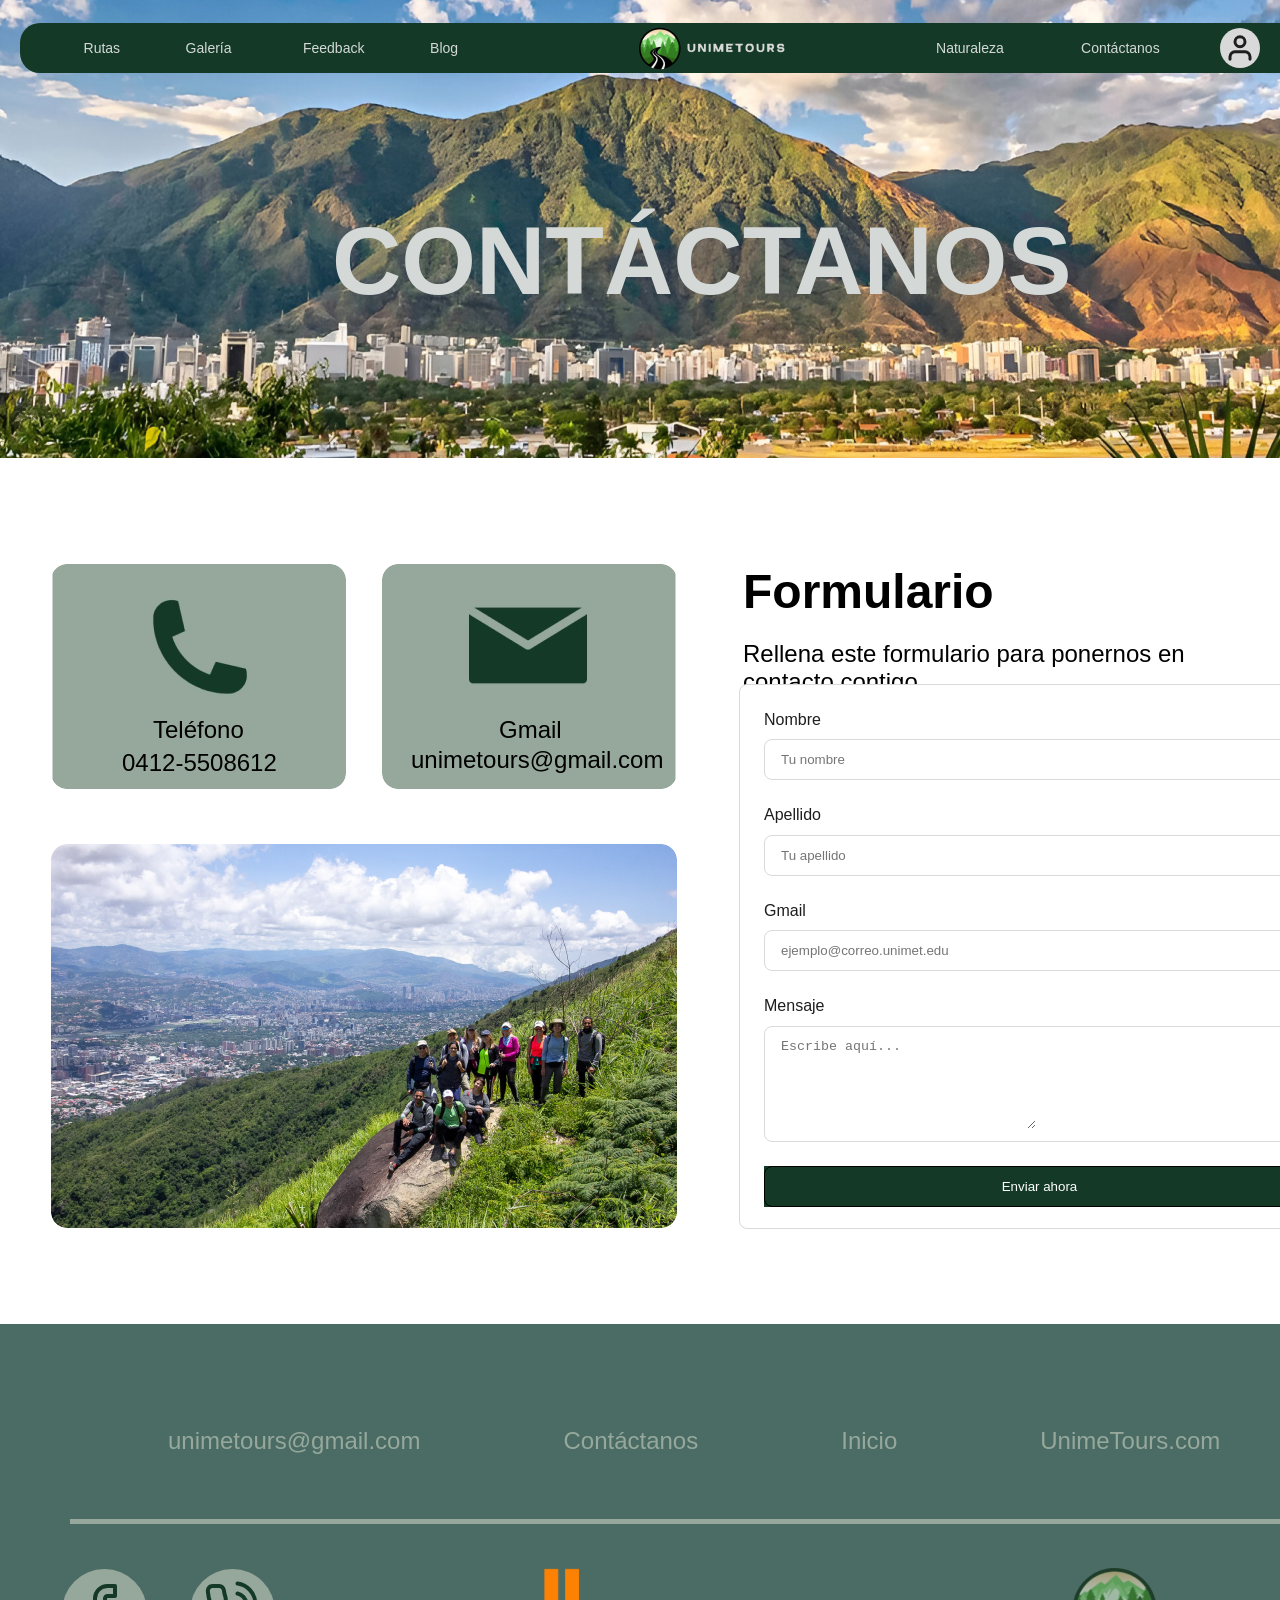
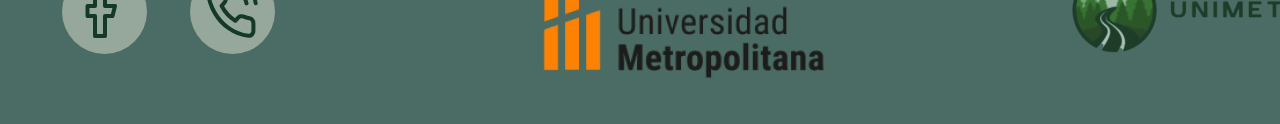
<file: index.html>
<!DOCTYPE html>
<html lang="en">
<head>
  <meta charset="UTF-8">
  <meta http-equiv="X-UA-Compatible" content="IE=edge">
  <meta name="viewport" content="width=device-width, initial-scale=1.0">
  <link rel="stylesheet" href="./vars.css">
  <link rel="stylesheet" href="./style.css">
  
  
  <style>
   a,
   button,
   input,
   select,
   h1,
   h2,
   h3,
   h4,
   h5,
   * {
       box-sizing: border-box;
       margin: 0;
       padding: 0;
       border: none;
       text-decoration: none;
       background: none;
   
       -webkit-font-smoothing: antialiased;
   }
   
   menu, ol, ul {
       list-style-type: none;
       margin: 0;
       padding: 0;
   }
   </style>
  <title>Document</title>
</head>
<body>
  <div class="cont-ctanos">
    <img class="rectangle-15" src="rectangle-150.png" />
    <div class="cont-ctanos2">CONTÁCTANOS</div>
    <div class="titulo">Formulario</div>
    <div class="texto-no-se-que-poner">Rellena este formulario para ponernos en contacto contigo</div>
    <img class="_1" src="_10.png" />
    <img class="gal-291" src="gal-2910.png" />
    <img class="_2" src="_20.png" />
    <div class="barra">
      <div class="rectangle-9"></div>
      <div class="ellipse-1"></div>
      <img class="user" src="user0.svg" />
      <img class="log-in" src="log-in0.svg" />
      <div class="rutas">Rutas</div>
      <div class="galer-a">Galería</div>
      <div class="blog">Blog</div>
      <div class="cont-ctanos3">Contáctanos</div>
      <div class="naturaleza">Naturaleza</div>
      <div class="feedback">Feedback</div>
      <img class="logo-gris-oscuro-1" src="logo-gris-oscuro-10.png" />
    </div>
    <div class="tel-fono">Teléfono</div>
    <div class="_0412-5508612">0412-5508612</div>
    <div class="unimetours-gmail-com">unimetours@gmail.com</div>
    <div class="gmail">Gmail</div>
    <div
      class="barra-abajo"
      style="
        background: url(barra-abajo0.png) center;
        background-size: cover;
        background-repeat: no-repeat;
      "
    >
      <div class="rectangle-25"></div>
      <div class="ellipse-3"></div>
      <div class="ellipse-4"></div>
      <img
        class="captura-de-pantalla-2025-03-09-123734-removebg-preview-1-picaai"
        src="captura-de-pantalla-2025-03-09-123734-removebg-preview-1-picaai0.png"
      />
      <img class="facebook" src="facebook0.svg" />
      <img class="phone-call" src="phone-call0.svg" />
      <div class="line-3"></div>
      <div class="frame-1">
        <div class="unimetours-gmail-com2">unimetours@gmail.com</div>
        <div class="cont-ctanos4">Contáctanos</div>
        <div class="inicio">Inicio</div>
        <div class="unime-tours-com">UnimeTours.com</div>
      </div>
      <img class="rectangle-54" src="rectangle-540.png" />
    </div>
    <div class="form-contact">
      <div class="input-field">
        <div class="label">Nombre</div>
        <div class="input">
          <input type="text" name="nombre" id="nombre" placeholder="Tu nombre">
        </div>
      </div>
      <div class="input-field">
        <div class="label">Apellido</div>
        <div class="input">
          <input type="text" name="apellido" id="apellido" placeholder="Tu apellido">
        </div>
      </div>
      <div class="input-field">
        <div class="label">Gmail</div>
        <div class="input">
          <input type="text" name="correo" id="correo" placeholder="ejemplo@correo.unimet.edu.ve">
        </div>
      </div>
      <div class="textarea-field">
        <div class="label">Mensaje</div>
        <div class="textarea">
          <textarea name="mensaje" id="mensaje" cols="30" rows="6" placeholder="Escribe aquí..."></textarea>
          <img class="drag" src="drag0.svg" />
        </div>
      </div>
      <div class="button-group">
        <div class="button">
          <button style="color:white">Enviar ahora</button>
        </div>
      </div>
    </div>
  </div>
  
</body>
</html>
</file>
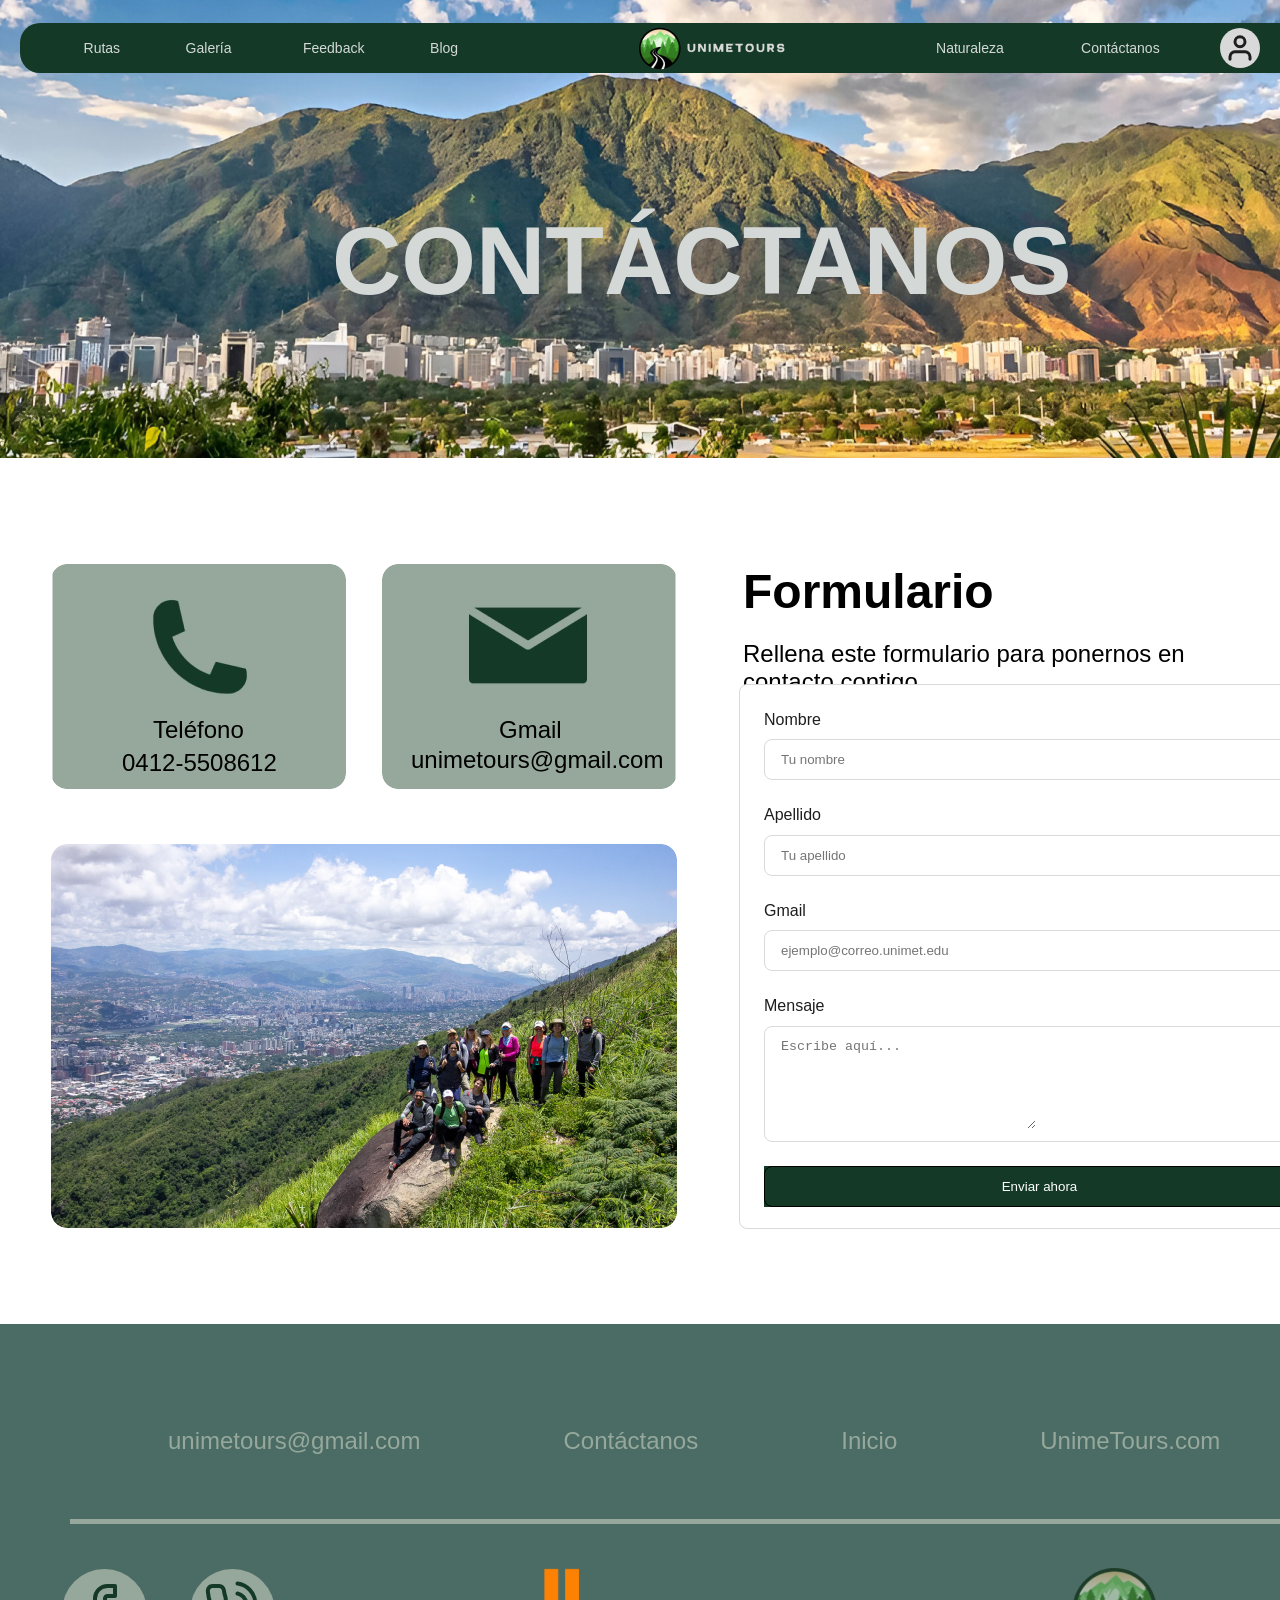
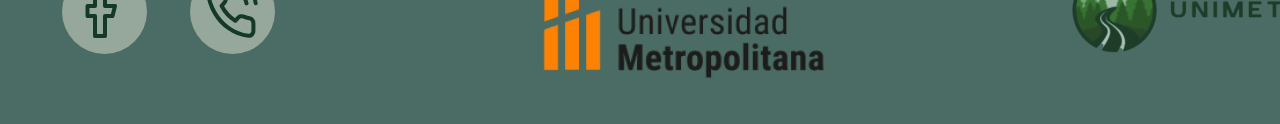
<file: indexcontactanos.html>
<!DOCTYPE html>
<html lang="en">
<head>
  <meta charset="UTF-8">
  <meta http-equiv="X-UA-Compatible" content="IE=edge">
  <meta name="viewport" content="width=device-width, initial-scale=1.0">
  <link rel="stylesheet" href="./vars.css">
  <link rel="stylesheet" href="./style_contactanos.css">
  
  
  <style>
   a,
   button,
   input,
   select,
   h1,
   h2,
   h3,
   h4,
   h5,
   * {
       box-sizing: border-box;
       margin: 0;
       padding: 0;
       border: none;
       text-decoration: none;
       background: none;
   
       -webkit-font-smoothing: antialiased;
   }
   
   menu, ol, ul {
       list-style-type: none;
       margin: 0;
       padding: 0;
   }
   </style>
  <title>Document</title>
</head>
<body>
  <div class="cont-ctanos">
    <img class="rectangle-15" src="rectangle-150.png" />
    <div class="cont-ctanos2">CONTÁCTANOS</div>
    <div class="titulo">Formulario</div>
    <div class="texto-no-se-que-poner">Rellena este formulario para ponernos en contacto contigo</div>
    <img class="_1" src="_10.png" />
    <img class="gal-291" src="gal-2910.png" />
    <img class="_2" src="_20.png" />
    <div class="barra">
      <div class="rectangle-9"></div>
      <div class="ellipse-1"></div>
      <img class="user" src="user0.svg" />
      <img class="log-in" src="log-in0.svg" />
      <div class="rutas">Rutas</div>
      <div class="galer-a">Galería</div>
      <div class="blog">Blog</div>
      <div class="cont-ctanos3">Contáctanos</div>
      <div class="naturaleza">Naturaleza</div>
      <div class="feedback">Feedback</div>
      <img class="logo-gris-oscuro-1" src="logo-gris-oscuro-10.png" />
    </div>
    <div class="tel-fono">Teléfono</div>
    <div class="_0412-5508612">0412-5508612</div>
    <div class="unimetours-gmail-com">unimetours@gmail.com</div>
    <div class="gmail">Gmail</div>
    <div
      class="barra-abajo"
      style="
        background: url(barra-abajo0.png) center;
        background-size: cover;
        background-repeat: no-repeat;
      "
    >
      <div class="rectangle-25"></div>
      <div class="ellipse-3"></div>
      <div class="ellipse-4"></div>
      <img
        class="captura-de-pantalla-2025-03-09-123734-removebg-preview-1-picaai"
        src="captura-de-pantalla-2025-03-09-123734-removebg-preview-1-picaai0.png"
      />
      <img class="facebook" src="facebook0.svg" />
      <img class="phone-call" src="phone-call0.svg" />
      <div class="line-3"></div>
      <div class="frame-1">
        <div class="unimetours-gmail-com2">unimetours@gmail.com</div>
        <div class="cont-ctanos4">Contáctanos</div>
        <div class="inicio">Inicio</div>
        <div class="unime-tours-com">UnimeTours.com</div>
      </div>
      <img class="rectangle-54" src="rectangle-540.png" />
    </div>
    <div class="form-contact">
      <div class="input-field">
        <div class="label">Nombre</div>
        <div class="input">
          <input type="text" name="nombre" id="nombre" placeholder="Tu nombre">
        </div>
      </div>
      <div class="input-field">
        <div class="label">Apellido</div>
        <div class="input">
          <input type="text" name="apellido" id="apellido" placeholder="Tu apellido">
        </div>
      </div>
      <div class="input-field">
        <div class="label">Gmail</div>
        <div class="input">
          <input type="text" name="correo" id="correo" placeholder="ejemplo@correo.unimet.edu.ve">
        </div>
      </div>
      <div class="textarea-field">
        <div class="label">Mensaje</div>
        <div class="textarea">
          <textarea name="mensaje" id="mensaje" cols="30" rows="6" placeholder="Escribe aquí..."></textarea>
          <img class="drag" src="drag0.svg" />
        </div>
      </div>
      <div class="button-group">
        <div class="button">
          <button style="color:white">Enviar ahora</button>
        </div>
      </div>
    </div>
  </div>
  
</body>
</html>
</file>
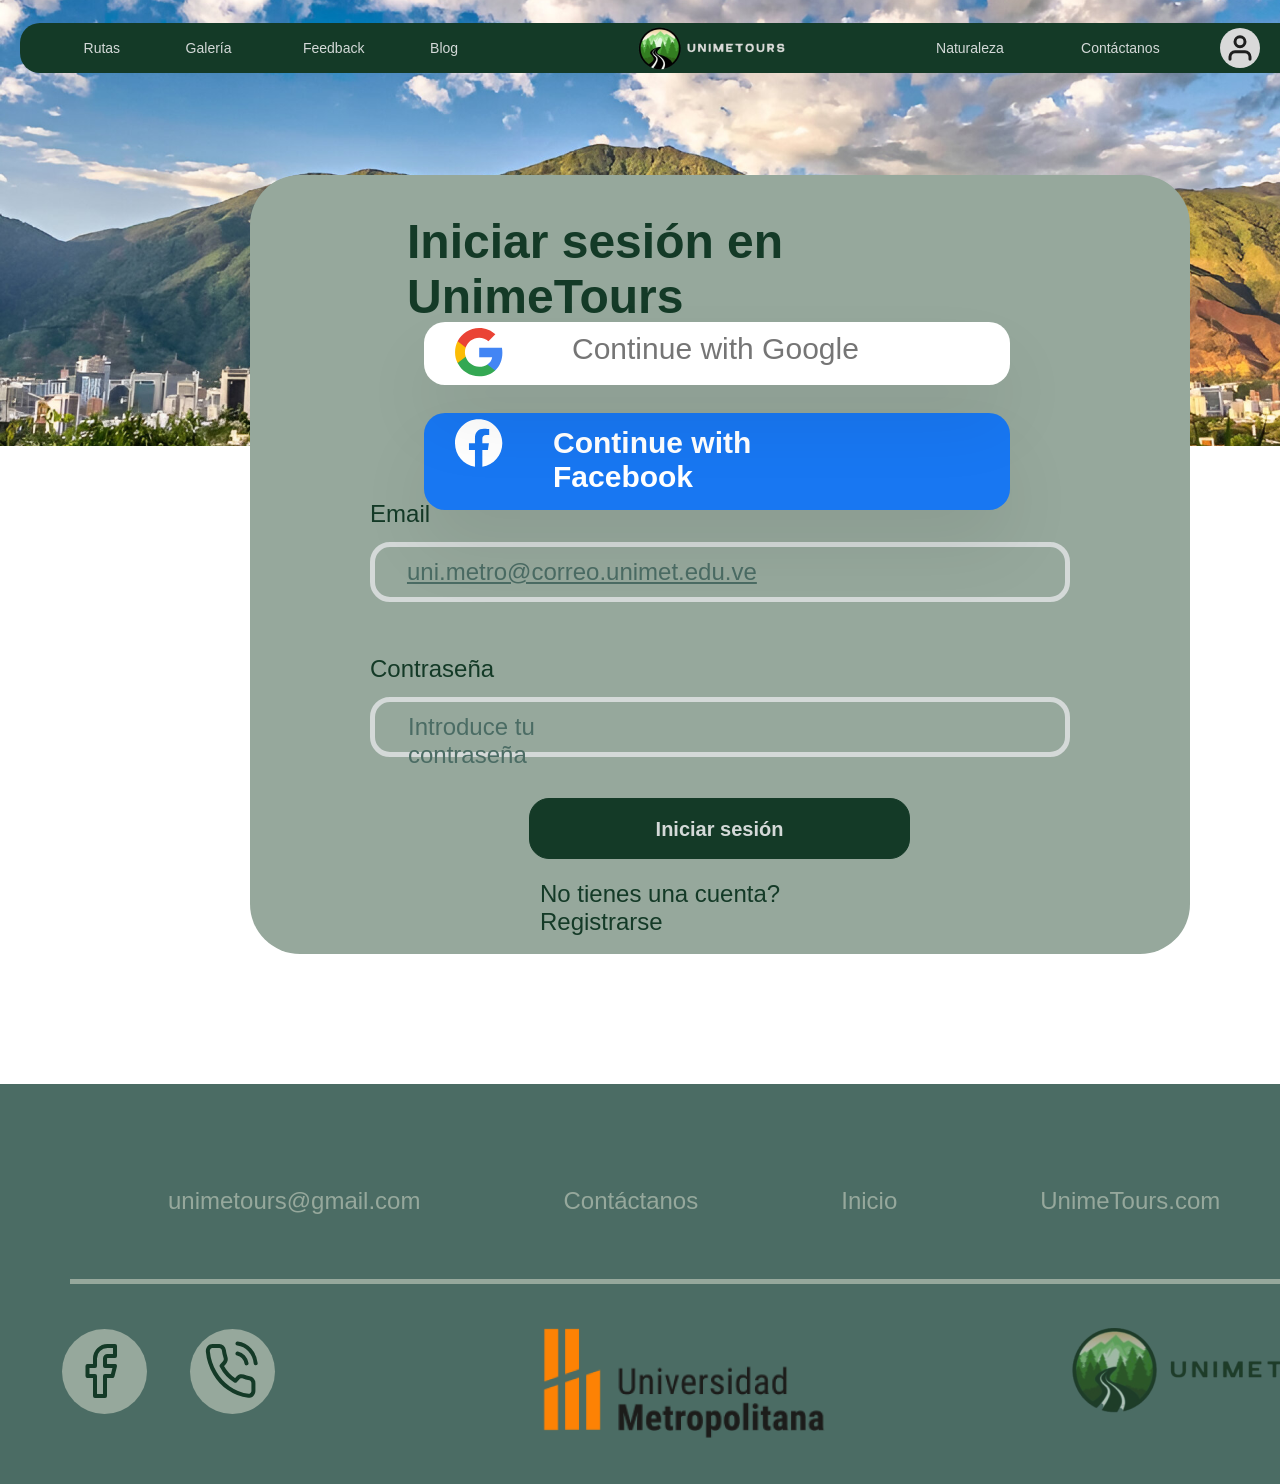
<file: indexincio.html>
<!DOCTYPE html>
<html lang="en">
<head>
  <meta charset="UTF-8">
  <meta http-equiv="X-UA-Compatible" content="IE=edge">
  <meta name="viewport" content="width=device-width, initial-scale=1.0">
  <link rel="stylesheet" href="./vars.css">
  <link rel="stylesheet" href="./styleinicio.css">
  
  
  <style>
   a,
   button,
   input,
   select,
   h1,
   h2,
   h3,
   h4,
   h5,
   * {
       box-sizing: border-box;
       margin: 0;
       padding: 0;
       border: none;
       text-decoration: none;
       background: none;
   
       -webkit-font-smoothing: antialiased;
   }
   
   menu, ol, ul {
       list-style-type: none;
       margin: 0;
       padding: 0;
   }
   </style>
  <title>Document</title>
</head>
<body>
  <div class="inicio-de-sesi-n">
    <img class="rectangle-27" src="rectangle-270.png" />
    <div class="barra">
      <div class="rectangle-9"></div>
      <div class="ellipse-1"></div>
      <img class="user" src="user0.svg" />
      <img class="log-in" src="log-in0.svg" />
      <div class="rutas">Rutas</div>
      <div class="galer-a">Galería</div>
      <div class="blog">Blog</div>
      <div class="cont-ctanos">Contáctanos</div>
      <div class="naturaleza">Naturaleza</div>
      <div class="feedback">Feedback</div>
      <img class="logo-gris-oscuro-1" src="logo-gris-oscuro-10.png" />
    </div>
    <div class="iniciar-sesion">
      <div class="rectangle-28"></div>
      <div class="email">Email</div>
      <img class="line-1" src="line-10.svg" />
      <div class="iniciar-sesi-n-en-unime-tours">
        Iniciar sesión en UnimeTours
      </div>
      <div class="rectangle-29"></div>
      <div class="contrase-a">Contraseña</div>
      <div class="rectangle-30"></div>
      <div class="uni-metro-correo-unimet-edu-ve">
        uni.metro@correo.unimet.edu.ve
      </div>
      <div class="introduce-tu-contrase-a">Introduce tu contraseña</div>
      <div class="no-tienes-una-cuenta-registrarse">
        <span>
          <span class="no-tienes-una-cuenta-registrarse-span">
            No tienes una cuenta?
          </span>
          <span class="no-tienes-una-cuenta-registrarse-span2">Registrarse</span>
        </span>
      </div>
      <div class="button">
        <div class="button2">Iniciar sesión</div>
      </div>
      <div class="continue-with-facebook-left-aligned-fixed"></div>
      <div class="continue-with-facebook">Continue with Facebook</div>
      <img class="path-14" src="path-140.svg" />
      <div class="continue-with-google-left-aligned-fixed"></div>
      <div class="continue-with-google">Continue with Google</div>
      <div class="google-logo">
        <img class="logo-googleg-48-dp" src="logo-googleg-48-dp0.svg" />
      </div>
    </div>
    <div
      class="barra-abajo"
      style="
        background: url(barra-abajo0.png) center;
        background-size: cover;
        background-repeat: no-repeat;
      "
    >
      <div class="rectangle-25"></div>
      <div class="ellipse-3"></div>
      <div class="ellipse-4"></div>
      <img
        class="captura-de-pantalla-2025-03-09-123734-removebg-preview-1-picaai"
        src="captura-de-pantalla-2025-03-09-123734-removebg-preview-1-picaai0.png"
      />
      <img class="facebook" src="facebook0.svg" />
      <img class="phone-call" src="phone-call0.svg" />
      <div class="line-3"></div>
      <div class="frame-1">
        <div class="unimetours-gmail-com">unimetours@gmail.com</div>
        <div class="cont-ctanos2">Contáctanos</div>
        <div class="inicio">Inicio</div>
        <div class="unime-tours-com">UnimeTours.com</div>
      </div>
      <img class="rectangle-54" src="rectangle-540.png" />
    </div>
  </div>
  
</body>
</html>
</file>
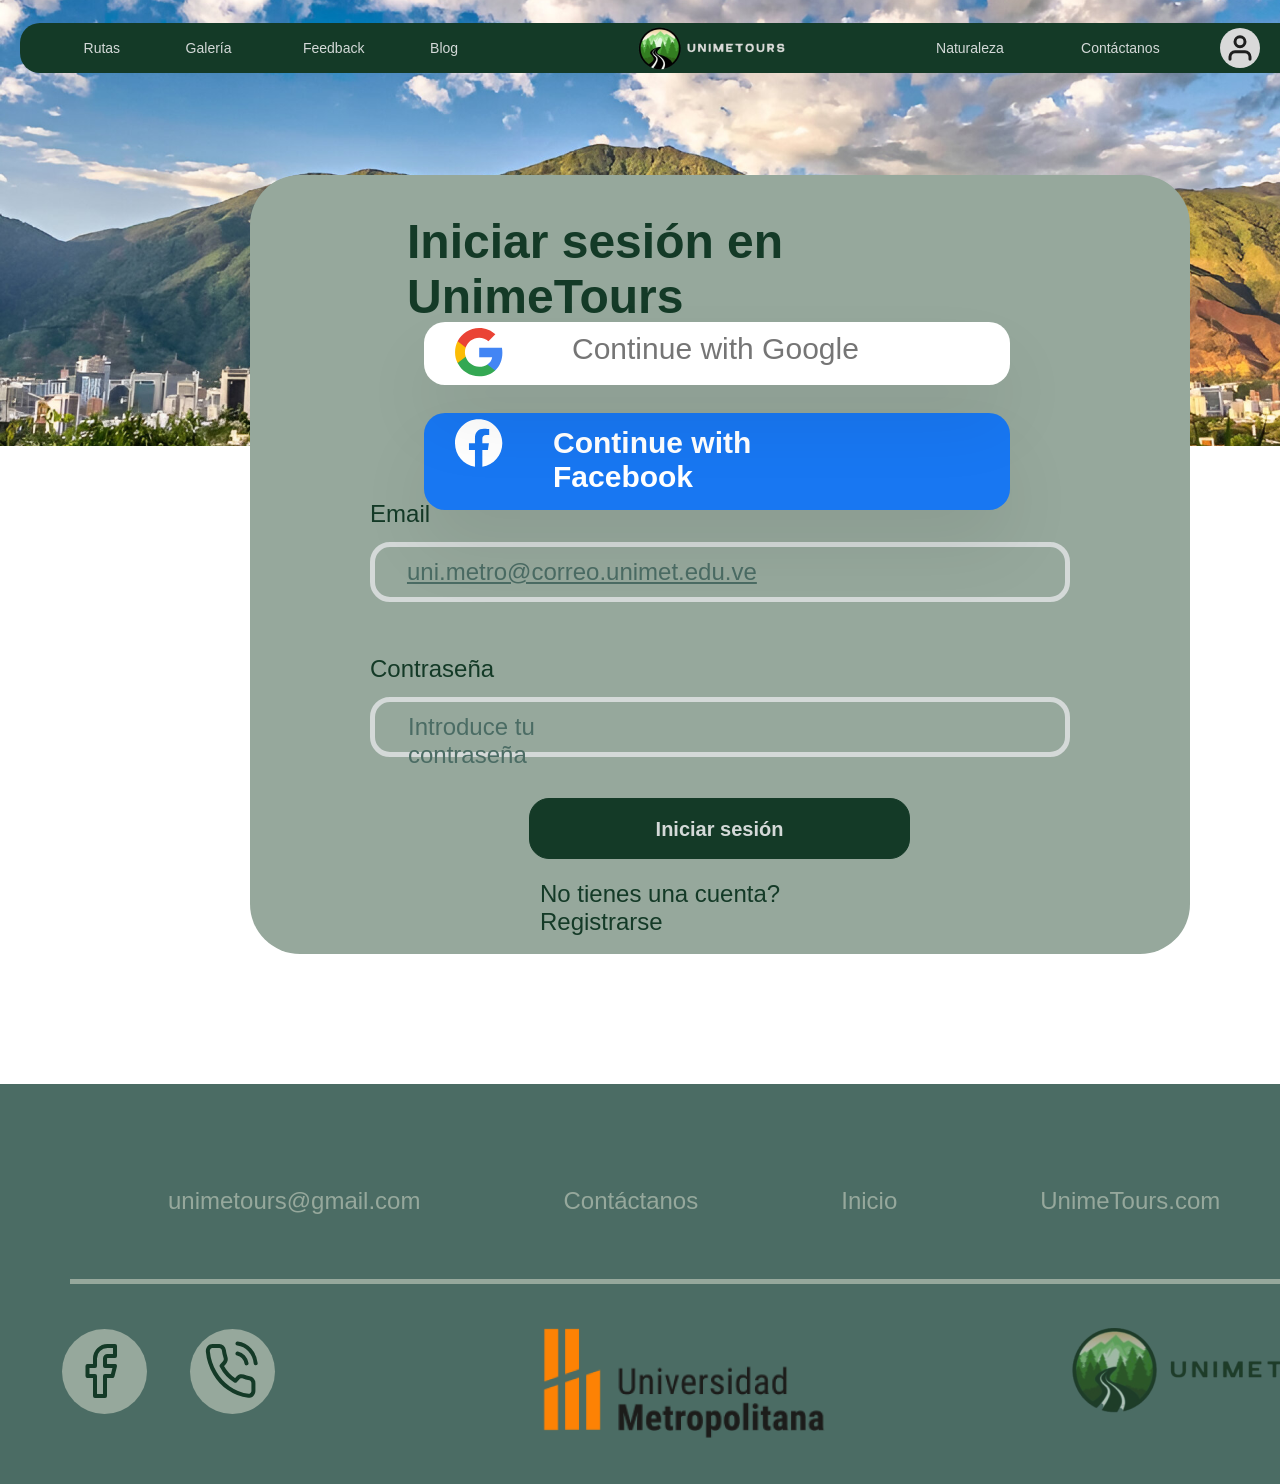
<file: indexinicio.html>
<!DOCTYPE html>
<html lang="en">
<head>
  <meta charset="UTF-8">
  <meta http-equiv="X-UA-Compatible" content="IE=edge">
  <meta name="viewport" content="width=device-width, initial-scale=1.0">
  <link rel="stylesheet" href="./vars.css">
  <link rel="stylesheet" href="./styleinicio.css">
  
  
  <style>
   a,
   button,
   input,
   select,
   h1,
   h2,
   h3,
   h4,
   h5,
   * {
       box-sizing: border-box;
       margin: 0;
       padding: 0;
       border: none;
       text-decoration: none;
       background: none;
   
       -webkit-font-smoothing: antialiased;
   }
   
   menu, ol, ul {
       list-style-type: none;
       margin: 0;
       padding: 0;
   }
   </style>
  <title>Document</title>
  
</head>
<body>
  
  <div class="inicio-de-sesi-n">
    <img class="rectangle-27" src="rectangle-270.png" />
    <div class="barra">
      <div class="rectangle-9"></div>
      <div class="ellipse-1"></div>
      <img class="user" src="user0.svg" />
      <img class="log-in" src="log-in0.svg" />
      <div class="rutas">Rutas</div>
      <div class="galer-a">Galería</div>
      <div class="blog">Blog</div>
      <div class="cont-ctanos">Contáctanos</div>
      <div class="naturaleza">Naturaleza</div>
      <div class="feedback">Feedback</div>
      <img class="logo-gris-oscuro-1" src="logo-gris-oscuro-10.png" />
    </div>
    <div class="iniciar-sesion">
      <div class="rectangle-28"></div>
      <div class="email">Email</div>
      <img class="line-1" src="line-10.svg" />
      <div class="iniciar-sesi-n-en-unime-tours">
        Iniciar sesión en UnimeTours
      </div>
      <div class="rectangle-29"></div>
      <div class="contrase-a">Contraseña</div>
      <div class="rectangle-30"></div>
      <div class="uni-metro-correo-unimet-edu-ve">
        uni.metro@correo.unimet.edu.ve
      </div>
      <div class="introduce-tu-contrase-a">Introduce tu contraseña</div>
      <div class="no-tienes-una-cuenta-registrarse">
        <span>
          <span class="no-tienes-una-cuenta-registrarse-span">
            No tienes una cuenta?
          </span>
          <span class="no-tienes-una-cuenta-registrarse-span2">Registrarse</span>
        </span>
      </div>
      <div class="button">
        <div class="button2">Iniciar sesión</div>
      </div>
      <div class="continue-with-facebook-left-aligned-fixed"></div>
      <div class="continue-with-facebook">Continue with Facebook</div>
      <img class="path-14" src="path-140.svg" />
      <div class="continue-with-google-left-aligned-fixed"></div>
      <div class="continue-with-google">Continue with Google</div>
      <div class="google-logo">
        <img class="logo-googleg-48-dp" src="logo-googleg-48-dp0.svg" />
      </div>
    </div>
    <div
      class="barra-abajo"
      style="
        background: url(barra-abajo0.png) center;
        background-size: cover;
        background-repeat: no-repeat;
      "
    >
      <div class="rectangle-25"></div>
      <div class="ellipse-3"></div>
      <div class="ellipse-4"></div>
      <img
        class="captura-de-pantalla-2025-03-09-123734-removebg-preview-1-picaai"
        src="captura-de-pantalla-2025-03-09-123734-removebg-preview-1-picaai0.png"
      />
      <img class="facebook" src="facebook0.svg" />
      <img class="phone-call" src="phone-call0.svg" />
      <div class="line-3"></div>
      <div class="frame-1">
        <div class="unimetours-gmail-com">unimetours@gmail.com</div>
        <div class="cont-ctanos2">Contáctanos</div>
        <div class="inicio">Inicio</div>
        <div class="unime-tours-com">UnimeTours.com</div>
      </div>
      <img class="rectangle-54" src="rectangle-540.png" />
    </div>
  </div>
  
</body>
</html>
</file>
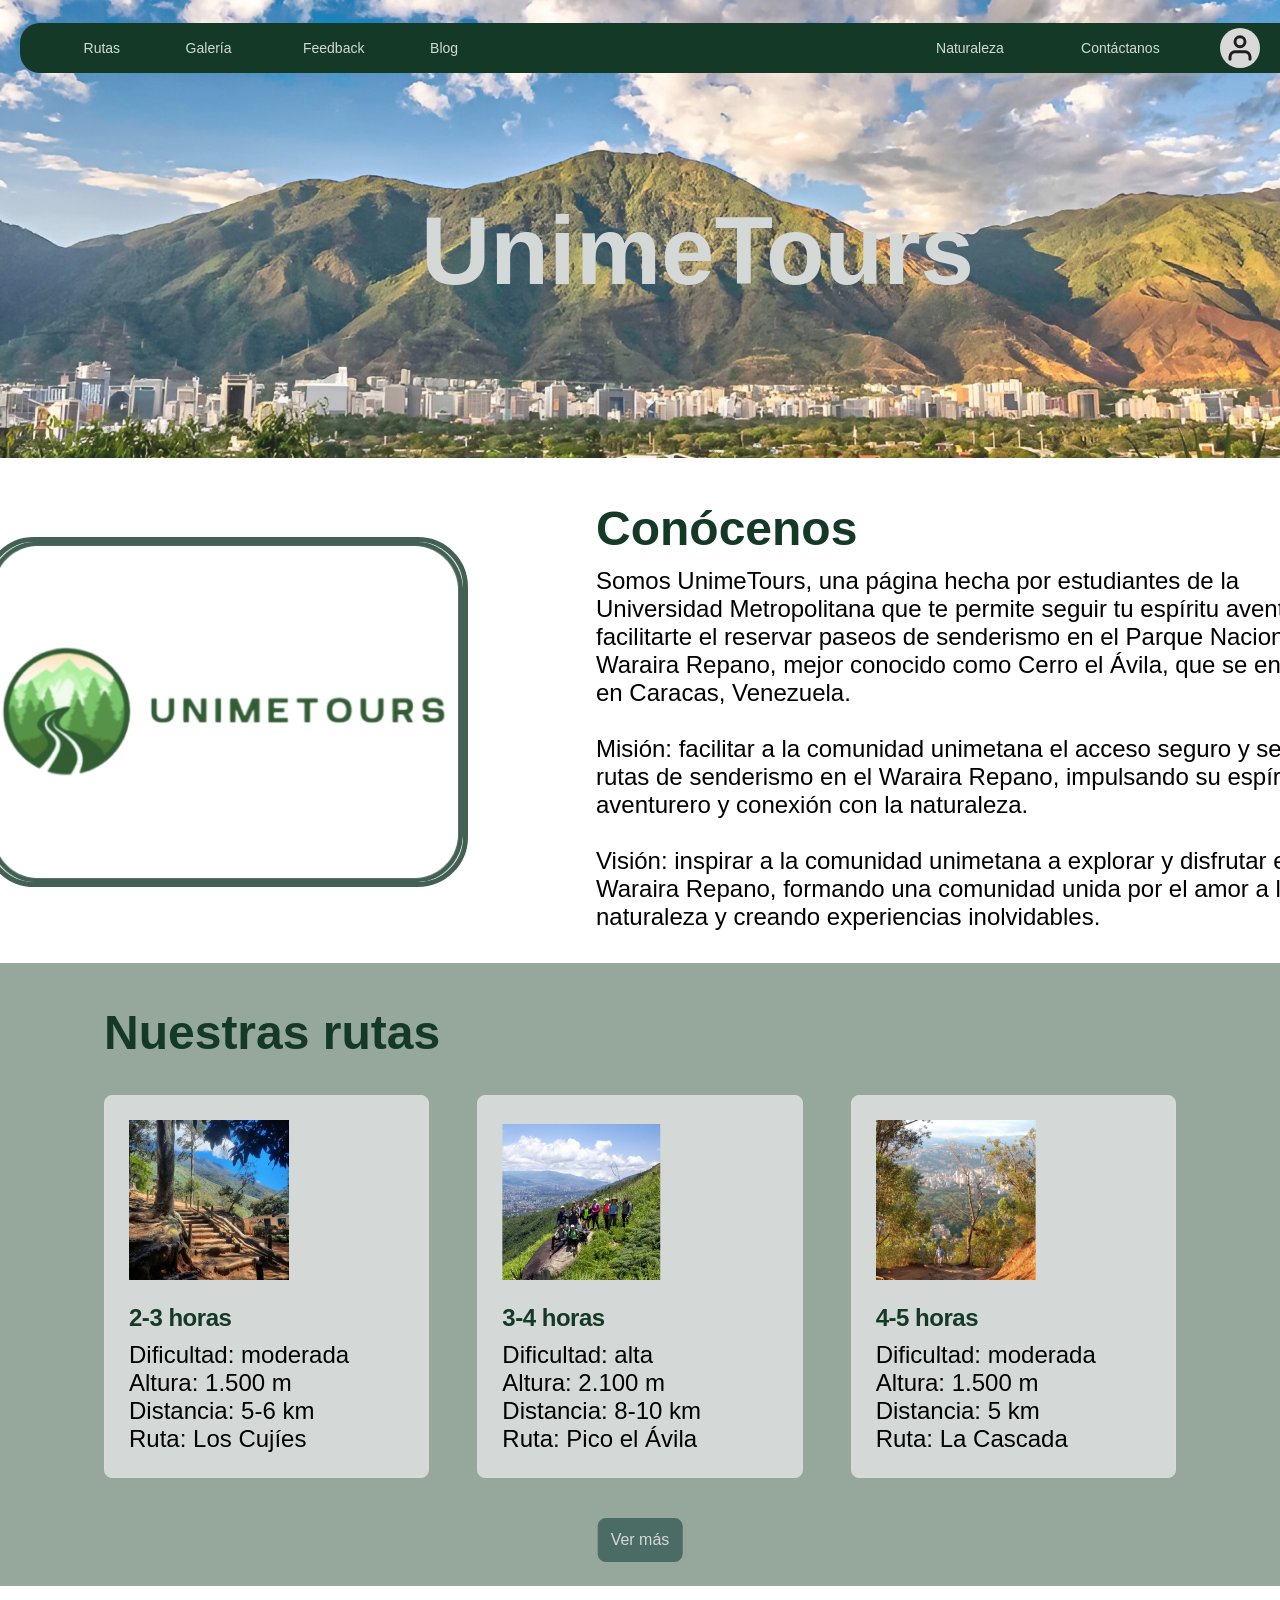
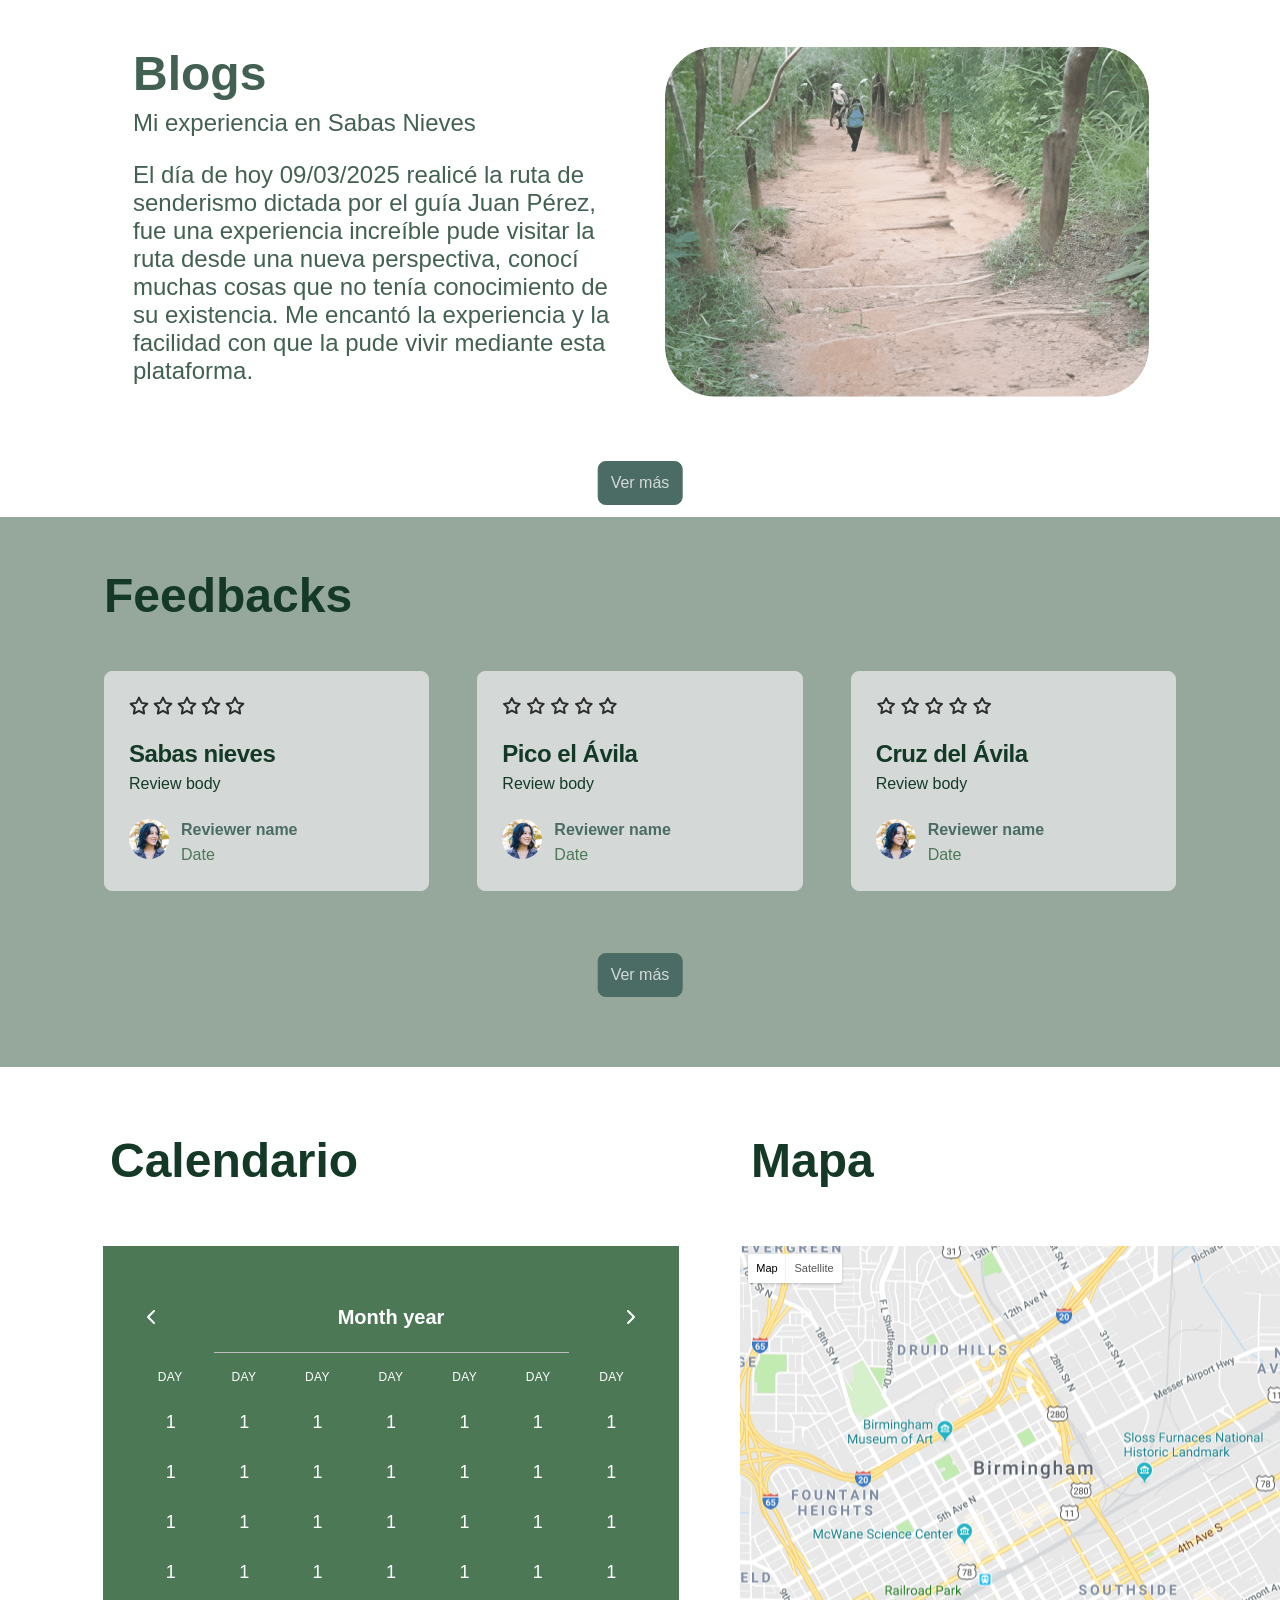
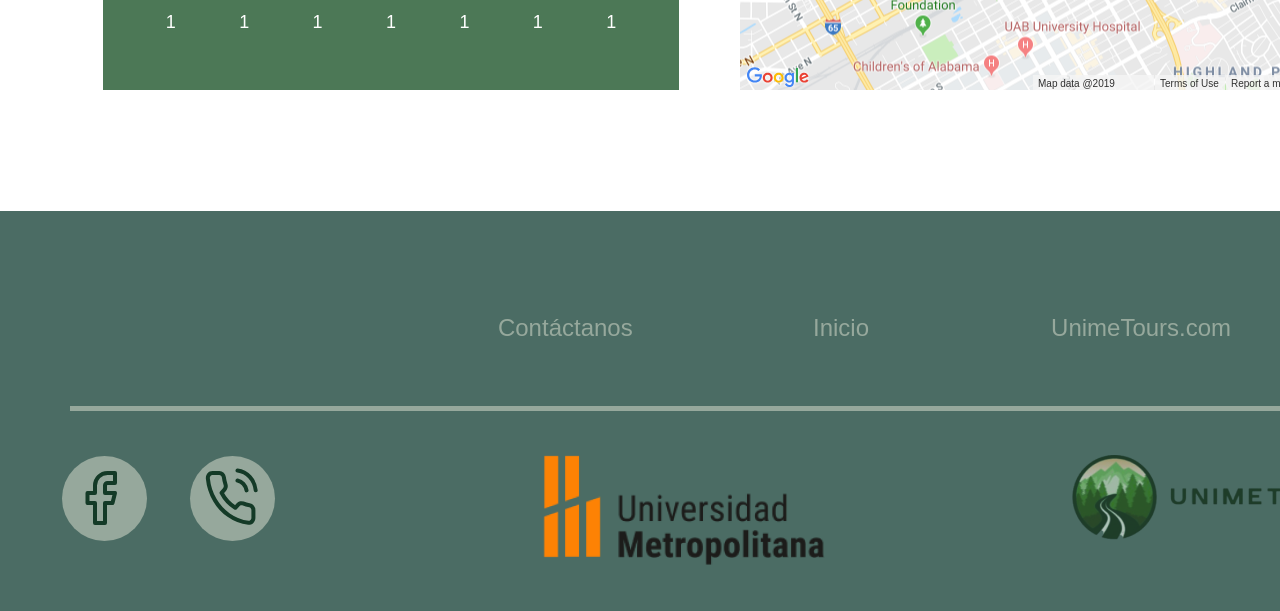
<file: indexlandingpage.html>
<!DOCTYPE html>
<html lang="en">
<head>
  <meta charset="UTF-8">
  <meta http-equiv="X-UA-Compatible" content="IE=edge">
  <meta name="viewport" content="width=device-width, initial-scale=1.0">
  <link rel="stylesheet" href="./vars.css">
  <link rel="stylesheet" href="stylelandingpage.css">
  
  
  <style>
   a,
   button,
   input,
   select,
   h1,
   h2,
   h3,
   h4,
   h5,
   * {
       box-sizing: border-box;
       margin: 0;
       padding: 0;
       border: none;
       text-decoration: none;
       background: none;
   
       -webkit-font-smoothing: antialiased;
   }
   
   menu, ol, ul {
       list-style-type: none;
       margin: 0;
       padding: 0;
   }
   </style>
  <title>Document</title>
</head>
<body>
  <div class="landing-page">
    <img class="rectangle-37" src="rectangle-370.png" />
    <div class="barra">
      <div class="rectangle-9"></div>
      <div class="ellipse-1"></div>
      <img class="user" src="user0.svg" />
      <img class="log-in" src="log-in0.svg" />
      <div class="rutas">Rutas</div>
      <div class="galer-a">Galería</div>
      <div class="blog">Blog</div>
      <div class="cont-ctanos">Contáctanos</div>
      <div class="naturaleza">Naturaleza</div>
      <div class="feedback">Feedback</div>
      <img class="logo-gris-oscuro-1" src="logo-gris-oscuro-10.png" />
    </div>
    <div class="unime-tours">UnimeTours</div>
    <div class="rectangle-51"></div>
    <div class="card-grid-image">
      <div class="text-content-heading">
        <div class="heading">Nuestras rutas</div>
      </div>
      <div class="cards">
        <div class="card">
          <img class="image" src="image0.png" />
          <div class="body">
            <div class="text">
              <div class="title">2-3 horas</div>
              <div
                class="body-text-for-whatever-you-d-like-to-say-add-main-takeaway-points-quotes-anecdotes-or-even-a-very-very-short-story"
              >
                <ul
                  class="body-text-for-whatever-you-d-like-to-say-add-main-takeaway-points-quotes-anecdotes-or-even-a-very-very-short-story-span"
                >
                  <li>Dificultad: moderada</li>
                  <li>Altura: 1.500 m</li>
                  <li>Distancia: 5-6 km</li>
                  <li>Ruta: Los Cujíes</li>
                </ul>
              </div>
            </div>
          </div>
        </div>
        <div class="card">
          <img class="image" src="image1.png" />
          <div class="body">
            <div class="text">
              <div class="title">3-4 horas</div>
              <div
                class="body-text-for-whatever-you-d-like-to-say-add-main-takeaway-points-quotes-anecdotes-or-even-a-very-very-short-story"
              >
                <ul
                  class="body-text-for-whatever-you-d-like-to-say-add-main-takeaway-points-quotes-anecdotes-or-even-a-very-very-short-story-span2"
                >
                  <li>Dificultad: alta</li>
                  <li>Altura: 2.100 m</li>
                  <li>Distancia: 8-10 km</li>
                  <li>Ruta: Pico el Ávila</li>
                </ul>
              </div>
            </div>
          </div>
        </div>
        <div class="card">
          <img class="image" src="image2.png" />
          <div class="body">
            <div class="text">
              <div class="title">4-5 horas</div>
              <div
                class="body-text-for-whatever-you-d-like-to-say-add-main-takeaway-points-quotes-anecdotes-or-even-a-very-very-short-story"
              >
                <ul
                  class="body-text-for-whatever-you-d-like-to-say-add-main-takeaway-points-quotes-anecdotes-or-even-a-very-very-short-story-span3"
                >
                  <li>Dificultad: moderada</li>
                  <li>Altura: 1.500 m</li>
                  <li>Distancia: 5 km</li>
                  <li>Ruta: La Cascada</li>
                </ul>
              </div>
            </div>
          </div>
        </div>
      </div>
    </div>
    <div class="panel-image-content">
      <img class="image2" src="image3.png" />
    </div>
    <div class="text-content-heading2">
      <div class="heading">Conócenos</div>
    </div>
    <div
      class="[base64]"
    >
      <span>
        <span
          class="[base64]"
        >
          Somos UnimeTours, una página hecha por estudiantes de la Universidad
          Metropolitana que te permite seguir tu espíritu aventurero y facilitarte
          el reservar paseos de senderismo en el Parque Nacional Waraira Repano,
          mejor conocido como Cerro el Ávila, que se encuentra en Caracas,
          Venezuela.
          <br />
          <br />
        </span>
        <span
          class="[base64]"
        >
          Misión:
        </span>
        <span
          class="[base64]"
        >
          facilitar a la comunidad unimetana el acceso seguro y sencillo a rutas
          de senderismo en el Waraira Repano, impulsando su espíritu aventurero y
          conexión con la naturaleza.
          <br />
        </span>
        <span
          class="[base64]"
        >
          <br />
        </span>
        <span
          class="[base64]"
        >
          Visión:
        </span>
        <span
          class="[base64]"
        >
          inspirar a la comunidad unimetana a explorar y disfrutar el Waraira
          Repano, formando una comunidad unida por el amor a la naturaleza y
          creando experiencias inolvidables.
        </span>
      </span>
    </div>
    <div class="button-1">
      <div class="button">Ver más</div>
    </div>
    <div class="button-2">
      <div class="button">Ver más</div>
    </div>
    <div class="rectangle-52"></div>
    <div class="card-grid-reviews">
      <div class="text-heading">
        <div class="text-heading2">Feedbacks</div>
      </div>
      <div class="card-grid">
        <div class="review-card">
          <div class="rating">
            <img class="star" src="star0.svg" />
            <img class="star2" src="star1.svg" />
            <img class="star3" src="star2.svg" />
            <img class="star4" src="star3.svg" />
            <img class="star5" src="star4.svg" />
          </div>
          <div class="review-body">
            <div class="text-heading">
              <div class="text-heading3">Sabas nieves</div>
            </div>
            <div class="text2">
              <div class="text3">Review body</div>
            </div>
          </div>
          <div class="avatar-block">
            <div class="avatar">
              <img class="shape" src="shape0.png" />
            </div>
            <div class="info">
              <div class="title2">Reviewer name</div>
              <div class="description">Date</div>
            </div>
          </div>
        </div>
        <div class="review-card">
          <div class="rating">
            <img class="star6" src="star5.svg" />
            <img class="star7" src="star6.svg" />
            <img class="star8" src="star7.svg" />
            <img class="star9" src="star8.svg" />
            <img class="star10" src="star9.svg" />
          </div>
          <div class="review-body">
            <div class="text-heading">
              <div class="text-heading3">Pico el Ávila</div>
            </div>
            <div class="text2">
              <div class="text3">Review body</div>
            </div>
          </div>
          <div class="avatar-block">
            <div class="avatar">
              <img class="shape" src="shape1.png" />
            </div>
            <div class="info">
              <div class="title2">Reviewer name</div>
              <div class="description">Date</div>
            </div>
          </div>
        </div>
        <div class="review-card">
          <div class="rating">
            <img class="star11" src="star10.svg" />
            <img class="star12" src="star11.svg" />
            <img class="star13" src="star12.svg" />
            <img class="star14" src="star13.svg" />
            <img class="star15" src="star14.svg" />
          </div>
          <div class="review-body">
            <div class="text-heading">
              <div class="text-heading3">Cruz del Ávila</div>
            </div>
            <div class="text2">
              <div class="text3">Review body</div>
            </div>
          </div>
          <div class="avatar-block">
            <div class="avatar">
              <img class="shape" src="shape2.png" />
            </div>
            <div class="info">
              <div class="title2">Reviewer name</div>
              <div class="description">Date</div>
            </div>
          </div>
        </div>
      </div>
    </div>
    <div class="panel-image-content-reverse">
      <div class="text-content-flow">
        <div class="text-content-heading3">
          <div class="heading">Blogs</div>
          <div class="subheading">Mi experiencia en Sabas Nieves</div>
        </div>
        <div class="text2">
          <div class="text4">
            El día de hoy 09/03/2025 realicé la ruta de senderismo dictada por el
            guía Juan Pérez, fue una experiencia increíble pude visitar la ruta
            desde una nueva perspectiva, conocí muchas cosas que no tenía
            conocimiento de su existencia. Me encantó la experiencia y la
            facilidad con que la pude vivir mediante esta plataforma.
          </div>
        </div>
      </div>
      <img class="image3" src="image4.png" />
    </div>
    <div class="button-3">
      <div class="button">Ver más</div>
    </div>
    <div class="calendar">
      <div class="month-year-line">
        <img class="chevron-left" src="chevron-left0.svg" />
        <div class="month-year">Month year</div>
        <img class="chevron-right" src="chevron-right0.svg" />
      </div>
      <div class="line-21"></div>
      <div class="day-date">
        <div class="day-line">
          <div class="day">
            <div class="day2">Day</div>
          </div>
          <div class="day">
            <div class="day2">Day</div>
          </div>
          <div class="day">
            <div class="day2">Day</div>
          </div>
          <div class="day">
            <div class="day2">Day</div>
          </div>
          <div class="day">
            <div class="day2">Day</div>
          </div>
          <div class="day">
            <div class="day2">Day</div>
          </div>
          <div class="day">
            <div class="day2">Day</div>
          </div>
        </div>
        <div class="date-line">
          <div class="date-number-line-05">
            <div class="date">
              <div class="_1">1</div>
            </div>
            <div class="date">
              <div class="_1">1</div>
            </div>
            <div class="date">
              <div class="_1">1</div>
            </div>
            <div class="date">
              <div class="_1">1</div>
            </div>
            <div class="date">
              <div class="_1">1</div>
            </div>
            <div class="date">
              <div class="_1">1</div>
            </div>
            <div class="date">
              <div class="_1">1</div>
            </div>
          </div>
          <div class="date-number-line-04">
            <div class="date">
              <div class="_1">1</div>
            </div>
            <div class="date">
              <div class="_1">1</div>
            </div>
            <div class="date">
              <div class="_1">1</div>
            </div>
            <div class="date">
              <div class="_1">1</div>
            </div>
            <div class="date">
              <div class="_1">1</div>
            </div>
            <div class="date">
              <div class="_1">1</div>
            </div>
            <div class="date">
              <div class="_1">1</div>
            </div>
          </div>
          <div class="date-number-line-03">
            <div class="date">
              <div class="_1">1</div>
            </div>
            <div class="date">
              <div class="_1">1</div>
            </div>
            <div class="date">
              <div class="_1">1</div>
            </div>
            <div class="date">
              <div class="_1">1</div>
            </div>
            <div class="date">
              <div class="_1">1</div>
            </div>
            <div class="date">
              <div class="_1">1</div>
            </div>
            <div class="date">
              <div class="_1">1</div>
            </div>
          </div>
          <div class="date-number-line-02">
            <div class="date">
              <div class="_1">1</div>
            </div>
            <div class="date">
              <div class="_1">1</div>
            </div>
            <div class="date">
              <div class="_1">1</div>
            </div>
            <div class="date">
              <div class="_1">1</div>
            </div>
            <div class="date">
              <div class="_1">1</div>
            </div>
            <div class="date">
              <div class="_1">1</div>
            </div>
            <div class="date">
              <div class="_1">1</div>
            </div>
          </div>
          <div class="date-number-line-01">
            <div class="date">
              <div class="_1">1</div>
            </div>
            <div class="date">
              <div class="_1">1</div>
            </div>
            <div class="date">
              <div class="_1">1</div>
            </div>
            <div class="date">
              <div class="_1">1</div>
            </div>
            <div class="date">
              <div class="_1">1</div>
            </div>
            <div class="date">
              <div class="_1">1</div>
            </div>
            <div class="date">
              <div class="_1">1</div>
            </div>
          </div>
        </div>
      </div>
    </div>
    <div class="maps-full-map">
      <div class="maps-zoom-levels-2-city">
        <img class="map-of-birmingham-city" src="map-of-birmingham-city0.png" />
      </div>
      <div class="controls-google-maps-byline">
        <div class="rectangle-3"></div>
        <div class="map-data-2019-google">Map data @2019 Google</div>
        <div class="rectangle-3-1"></div>
        <div class="terms-of-use">Terms of Use</div>
        <div class="rectangle-3-2"></div>
        <div class="report-a-map-error">Report a map error</div>
      </div>
      <div class="controls-google-logo-color">
        <img class="google-logo" src="google-logo0.svg" />
      </div>
      <div class="controls-street-view">
        <div class="rectangle"></div>
        <img class="pegman-offscreen-2-x" src="pegman-offscreen-2-x0.png" />
      </div>
      <img class="controls-zoom-controls" src="controls-zoom-controls0.svg" />
      <div class="controls-map-type">
        <div class="rectangle"></div>
        <div class="satellite">Satellite</div>
        <div class="line"></div>
        <div class="map">Map</div>
      </div>
    </div>
    <div class="calendario">Calendario</div>
    <div class="mapa">Mapa</div>
    <div
      class="barra-abajo"
      style="
        background: url(barra-abajo0.png) center;
        background-size: cover;
        background-repeat: no-repeat;
      "
    >
      <div class="rectangle-25"></div>
      <div class="ellipse-3"></div>
      <div class="ellipse-4"></div>
      <img
        class="captura-de-pantalla-2025-03-09-123734-removebg-preview-1-picaai"
        src="captura-de-pantalla-2025-03-09-123734-removebg-preview-1-picaai0.png"
      />
      <img class="facebook" src="facebook0.svg" />
      <img class="phone-call" src="phone-call0.svg" />
      <div class="line-3"></div>
      <div class="frame-1">
        <div class="unimetours-gmail-com">unimetours@gmail.com</div>
        <div class="cont-ctanos2">Contáctanos</div>
        <div class="inicio">Inicio</div>
        <div class="unime-tours-com">UnimeTours.com</div>
      </div>
      <img class="rectangle-54" src="rectangle-540.png" />
    </div>
  </div>
  
</body>
</html>
</file>
<file: vars.css>
/* Figma Styles of your File */
:root {
    /* Colors */
    /* Fonts */
    --titulo-font-family: Montserrat-Bold, sans-serif;
    --titulo-font-size: 96px;
    --titulo-line-height: normal;
    --titulo-font-weight: 700;
    --titulo-font-style: normal;
    --subtitulo-font-family: Roboto-SemiBold, sans-serif;
    --subtitulo-font-size: 48px;
    --subtitulo-line-height: normal;
    --subtitulo-font-weight: 600;
    --subtitulo-font-style: normal;
    --parrafo-font-family: Roboto-Light, sans-serif;
    --parrafo-font-size: 24px;
    --parrafo-line-height: normal;
    --parrafo-font-weight: 300;
    --parrafo-font-style: normal;
  
    /* Effects */
  }
</file>
<file: style.css>
.cont-ctanos,
.cont-ctanos * {
  box-sizing: border-box;
}
.cont-ctanos {
  background: #ffffff;
  height: 1724px;
  position: relative;
  overflow: hidden;
}
.rectangle-15 {
  width: 1440px;
  height: 458px;
  position: absolute;
  left: 0px;
  top: 0px;
  object-fit: cover;
}
.cont-ctanos2 {
  color: var(--color-8, #d4d9d8);
  text-align: center;
  font-family: var(--titulo-font-family, "Montserrat-Bold", sans-serif);
  font-size: var(--titulo-font-size, 96px);
  font-weight: var(--titulo-font-weight, 700);
  position: absolute;
  left: 332px;
  top: 206px;
}
.titulo {
  color: #000000;
  text-align: left;
  font-family: var(--subtitulo-font-family, "Roboto-SemiBold", sans-serif);
  font-size: var(--subtitulo-font-size, 48px);
  font-weight: var(--subtitulo-font-weight, 600);
  position: absolute;
  left: 743px;
  top: 564px;
}
.texto-no-se-que-poner {
  color: #000000;
  text-align: left;
  font-family: var(--parrafo-font-family, "Roboto-Light", sans-serif);
  font-size: var(--parrafo-font-size, 24px);
  font-weight: var(--parrafo-font-weight, 300);
  position: absolute;
  left: 743px;
  top: 640px;
}
._1 {
  border-radius: 16px;
  width: 295px;
  height: 225px;
  position: absolute;
  left: 51px;
  top: 564px;
  object-fit: cover;
}
.gal-291 {
  border-radius: 16px;
  width: 626px;
  height: 384px;
  position: absolute;
  left: 51px;
  top: 844px;
  object-fit: cover;
}
._2 {
  border-radius: 16px;
  width: 295px;
  height: 225px;
  position: absolute;
  left: 382px;
  top: 564px;
  object-fit: cover;
}
.barra {
  width: 1400px;
  height: 50px;
  position: absolute;
  left: 20px;
  top: 23px;
}
.rectangle-9 {
  background: var(--color, #143a27);
  border-radius: 20px;
  width: 100%;
  height: 100%;
  position: absolute;
  right: 0%;
  left: 0%;
  bottom: 0%;
  top: 0%;
}
.group-1 {
  position: absolute;
  inset: 0;
}
.ellipse-1 {
  background: #d9d9d9;
  border-radius: 50%;
  width: 2.86%;
  height: 80%;
  position: absolute;
  right: 11.43%;
  left: 85.71%;
  bottom: 10%;
  top: 10%;
}
.user {
  width: 2.14%;
  height: 60%;
  position: absolute;
  right: 11.79%;
  left: 86.07%;
  bottom: 20%;
  top: 20%;
  overflow: visible;
}
.log-in {
  width: 2.86%;
  height: 80%;
  position: absolute;
  right: 5.29%;
  left: 91.86%;
  bottom: 10%;
  top: 10%;
  overflow: visible;
}
.rutas {
  color: var(--color-8, #d4d9d8);
  text-align: left;
  font-family: "Montserrat-Medium", sans-serif;
  font-size: 14px;
  font-weight: 500;
  position: absolute;
  right: 90.56%;
  left: 4.54%;
  width: 4.9%;
  bottom: 32%;
  top: 34%;
  height: 34%;
}
.galer-a {
  color: var(--color-8, #d4d9d8);
  text-align: left;
  font-family: "Montserrat-Medium", sans-serif;
  font-size: 14px;
  font-weight: 500;
  position: absolute;
  right: 82.2%;
  left: 11.83%;
  width: 5.97%;
  bottom: 32%;
  top: 34%;
  height: 34%;
}
.blog {
  color: var(--color-8, #d4d9d8);
  text-align: left;
  font-family: "Montserrat-Medium", sans-serif;
  font-size: 14px;
  font-weight: 500;
  position: absolute;
  right: 66.71%;
  left: 29.29%;
  width: 4%;
  bottom: 32%;
  top: 34%;
  height: 34%;
}
.cont-ctanos3 {
  color: var(--color-8, #d4d9d8);
  text-align: left;
  font-family: "Montserrat-Medium", sans-serif;
  font-size: 14px;
  font-weight: 500;
  position: absolute;
  right: 13.34%;
  left: 75.79%;
  width: 10.87%;
  bottom: 32%;
  top: 34%;
  height: 34%;
}
.naturaleza {
  color: var(--color-8, #d4d9d8);
  text-align: left;
  font-family: "Montserrat-Medium", sans-serif;
  font-size: 14px;
  font-weight: 500;
  position: absolute;
  right: 23.7%;
  left: 65.43%;
  width: 10.87%;
  bottom: 32%;
  top: 34%;
  height: 34%;
}
.feedback {
  color: var(--color-8, #d4d9d8);
  text-align: left;
  font-family: "Montserrat-Medium", sans-serif;
  font-size: 14px;
  font-weight: 500;
  position: absolute;
  right: 74.57%;
  left: 20.21%;
  width: 5.21%;
  bottom: 32%;
  top: 34%;
  height: 34%;
}
.logo-gris-oscuro-1 {
  width: 10.5%;
  height: 86%;
  position: absolute;
  right: 45.36%;
  left: 44.14%;
  bottom: 6%;
  top: 8%;
  object-fit: cover;
}
.tel-fono {
  color: #000000;
  text-align: left;
  font-family: var(--parrafo-font-family, "Roboto-Light", sans-serif);
  font-size: var(--parrafo-font-size, 24px);
  font-weight: var(--parrafo-font-weight, 300);
  position: absolute;
  left: 153px;
  top: 716px;
}
._0412-5508612 {
  color: #000000;
  text-align: left;
  font-family: var(--parrafo-font-family, "Roboto-Light", sans-serif);
  font-size: var(--parrafo-font-size, 24px);
  font-weight: var(--parrafo-font-weight, 300);
  position: absolute;
  left: 122px;
  top: 749px;
}
.unimetours-gmail-com {
  color: #000000;
  text-align: left;
  font-family: var(--parrafo-font-family, "Roboto-Light", sans-serif);
  font-size: var(--parrafo-font-size, 24px);
  font-weight: var(--parrafo-font-weight, 300);
  position: absolute;
  left: 411px;
  top: 746px;
}
.gmail {
  color: #000000;
  text-align: left;
  font-family: var(--parrafo-font-family, "Roboto-Light", sans-serif);
  font-size: var(--parrafo-font-size, 24px);
  font-weight: var(--parrafo-font-weight, 300);
  position: absolute;
  left: 499px;
  top: 716px;
  
}
.group-19 {
  position: absolute;
  inset: 0;
}
.barra-abajo {
  width: 1440px;
  height: 400px;
  position: absolute;
  left: 0px;
  top: 1324px;
}
.rectangle-25 {
  background: var(--color-2, #4b6c64);
  width: 100%;
  height: 100%;
  position: absolute;
  right: 0%;
  left: 0%;
  bottom: 0%;
  top: 0%;
}
.group-18 {
  position: absolute;
  inset: 0;
}
.ellipse-3 {
  background: var(--color-6, #96a89c);
  border-radius: 50%;
  width: 5.9%;
  height: 21.25%;
  position: absolute;
  right: 89.79%;
  left: 4.31%;
  bottom: 17.5%;
  top: 61.25%;
}
.ellipse-4 {
  background: var(--color-6, #96a89c);
  border-radius: 50%;
  width: 5.9%;
  height: 21.25%;
  position: absolute;
  right: 80.9%;
  left: 13.19%;
  bottom: 17.5%;
  top: 61.25%;
}
.captura-de-pantalla-2025-03-09-123734-removebg-preview-1-picaai {
  width: 315px;
  height: 85px;
  position: absolute;
  left: 1063px;
  top: 244px;
  object-fit: cover;
}
.facebook {
  width: 60px;
  height: 60px;
  position: absolute;
  left: 70px;
  top: 257px;
  overflow: visible;
}
.phone-call {
  width: 55px;
  height: 60px;
  position: absolute;
  left: 203px;
  top: 257px;
  overflow: visible;
}
.line-3 {
  margin-top: -5px;
  border-style: solid;
  border-color: var(--color-6, #96a89c);
  border-width: 5px 0 0 0;
  width: 1300px;
  height: 0px;
  position: absolute;
  left: 70px;
  top: 200px;
}
.group-20 {
  position: absolute;
  inset: 0;
}
.frame-1 {
  display: flex;
  flex-direction: row;
  gap: 143px;
  align-items: center;
  justify-content: flex-start;
  position: absolute;
  left: 168px;
  top: 103px;
}
.unimetours-gmail-com2 {
  color: var(--color-6, #96a89c);
  text-align: left;
  font-family: "Roboto-Medium", sans-serif;
  font-size: 24px;
  font-weight: 500;
  position: relative;
}
.cont-ctanos4 {
  color: var(--color-6, #96a89c);
  text-align: left;
  font-family: "Roboto-Medium", sans-serif;
  font-size: 24px;
  font-weight: 500;
  position: relative;
}
.inicio {
  color: var(--color-6, #96a89c);
  text-align: left;
  font-family: "Roboto-Medium", sans-serif;
  font-size: 24px;
  font-weight: 500;
  position: relative;
}
.unime-tours-com {
  color: var(--color-6, #96a89c);
  text-align: left;
  font-family: "Roboto-Medium", sans-serif;
  font-size: 24px;
  font-weight: 500;
  position: relative;
}
.rectangle-54 {
  width: 406px;
  height: 110px;
  position: absolute;
  left: 482px;
  top: 244px;
  object-fit: cover;
}
.form-contact {
  background: var(--var-sds-color-background-default-default, #ffffff);
  border-radius: var(--var-sds-size-radius-200, 8px);
  border-style: solid;
  border-color: var(--var-sds-color-border-default-default, #d9d9d9);
  border-width: 1px;
  padding: var(--var-sds-size-space-600, 24px);
  display: flex;
  flex-direction: column;
  gap: var(--var-sds-size-space-600, 24px);
  align-items: flex-start;
  justify-content: flex-start;
  width: 601px;
  height: 545px;
  min-width: 320px;
  position: absolute;
  left: 739px;
  top: 684px;
}
.input-field {
  display: flex;
  flex-direction: column;
  gap: var(--var-sds-size-space-200, 8px);
  align-items: flex-start;
  justify-content: flex-start;
  align-self: stretch;
  flex-shrink: 0;
  position: relative;
}
.label {
  color: var(--var-sds-color-text-default-default, #1e1e1e);
  text-align: left;
  font-family: var(--body-base-font-family, "Inter-Regular", sans-serif);
  font-size: var(--body-base-font-size, 16px);
  line-height: var(--body-base-line-height, 140%);
  font-weight: var(--body-base-font-weight, 400);
  position: relative;
  align-self: stretch;
}
.input {
  background: var(--var-sds-color-background-default-default, #ffffff);
  border-radius: var(--var-sds-size-radius-200, 8px);
  border-style: solid;
  border-color: var(--var-sds-color-border-default-default, #d9d9d9);
  border-width: 1px;
  padding: var(--var-sds-size-space-300, 12px)
    var(--var-sds-size-space-400, 16px) var(--var-sds-size-space-300, 12px)
    var(--var-sds-size-space-400, 16px);
  display: flex;
  flex-direction: row;
  gap: 0px;
  align-items: center;
  justify-content: flex-start;
  align-self: stretch;
  flex-shrink: 0;
  min-width: 240px;
  position: relative;
  overflow: hidden;
}
.value {
  color: var(--var-sds-color-text-default-tertiary, #b3b3b3);
  text-align: left;
  font-family: var(
    --single-line-body-base-font-family,
    "Inter-Regular",
    sans-serif
  );
  font-size: var(--single-line-body-base-font-size, 16px);
  line-height: var(--single-line-body-base-line-height, 100%);
  font-weight: var(--single-line-body-base-font-weight, 400);
  position: relative;
  flex: 1;
}
.textarea-field {
  display: flex;
  flex-direction: column;
  gap: var(--var-sds-size-space-200, 8px);
  align-items: flex-start;
  justify-content: flex-start;
  align-self: stretch;
  flex-shrink: 0;
  position: relative;
}
.textarea {
  background: var(--var-sds-color-background-default-default, #ffffff);
  border-radius: var(--var-sds-size-radius-200, 8px);
  border-style: solid;
  border-color: var(--var-sds-color-border-default-default, #d9d9d9);
  border-width: 1px;
  padding: var(--var-sds-size-space-300, 12px)
    var(--var-sds-size-space-400, 16px) var(--var-sds-size-space-300, 12px)
    var(--var-sds-size-space-400, 16px);
  display: flex;
  flex-direction: row;
  gap: 0px;
  align-items: flex-start;
  justify-content: flex-start;
  align-self: stretch;
  flex-shrink: 0;
  min-width: 240px;
  min-height: 80px;
  position: relative;
  overflow: hidden;
}
.value2 {
  color: var(--var-sds-color-text-default-tertiary, #b3b3b3);
  text-align: left;
  font-family: var(--body-base-font-family, "Inter-Regular", sans-serif);
  font-size: var(--body-base-font-size, 16px);
  line-height: var(--body-base-line-height, 140%);
  font-weight: var(--body-base-font-weight, 400);
  position: relative;
  flex: 1;
}
.drag {
  flex-shrink: 0;
  width: 6.63px;
  height: 6.63px;
  position: absolute;
  right: 5.02px;
  bottom: 6.02px;
  overflow: visible;
}
.button-group {
  display: flex;
  flex-direction: row;
  gap: var(--var-sds-size-space-400, 16px);
  align-items: center;
  justify-content: flex-start;
  align-self: stretch;
  flex-shrink: 0;
  position: relative;
  background: var(--color, #143a27);
}

.button-group:hover{
  background-color: #4b6c64;
}
.button {
  
  border-radius: var(--var-sds-size-radius-200, 8px);
  border-style: solid;
  
  border-width: 1px;
  padding: var(--var-sds-size-space-300, 12px);
  display: flex;
  flex-direction: row;
  gap: var(--var-sds-size-space-200, 8px);
  align-items: center;
  justify-content: center;
  flex: 1;
  position: relative;
  overflow: hidden;
  
}

.button :hover{
  font-weight: 800;
  
  
}
.button2 {
  color: var(--var-sds-color-text-brand-on-brand, #f5f5f5);
  text-align: left;
  font-family: var(
    --single-line-body-base-font-family,
    "Inter-Regular",
    sans-serif
  );
  font-size: var(--single-line-body-base-font-size, 16px);
  line-height: var(--single-line-body-base-line-height, 100%);
  font-weight: var(--single-line-body-base-font-weight, 400);
  position: relative;
}
</file>
<file: style_contactanos.css>
.cont-ctanos,
.cont-ctanos * {
  box-sizing: border-box;
}
.cont-ctanos {
  background: #ffffff;
  height: 1724px;
  position: relative;
  overflow: hidden;
}
.rectangle-15 {
  width: 1440px;
  height: 458px;
  position: absolute;
  left: 0px;
  top: 0px;
  object-fit: cover;
}
.cont-ctanos2 {
  color: var(--color-8, #d4d9d8);
  text-align: center;
  font-family: var(--titulo-font-family, "Montserrat-Bold", sans-serif);
  font-size: var(--titulo-font-size, 96px);
  font-weight: var(--titulo-font-weight, 700);
  position: absolute;
  left: 332px;
  top: 206px;
}
.titulo {
  color: #000000;
  text-align: left;
  font-family: var(--subtitulo-font-family, "Roboto-SemiBold", sans-serif);
  font-size: var(--subtitulo-font-size, 48px);
  font-weight: var(--subtitulo-font-weight, 600);
  position: absolute;
  left: 743px;
  top: 564px;
}
.texto-no-se-que-poner {
  color: #000000;
  text-align: left;
  font-family: var(--parrafo-font-family, "Roboto-Light", sans-serif);
  font-size: var(--parrafo-font-size, 24px);
  font-weight: var(--parrafo-font-weight, 300);
  position: absolute;
  left: 743px;
  top: 640px;
}
._1 {
  border-radius: 16px;
  width: 295px;
  height: 225px;
  position: absolute;
  left: 51px;
  top: 564px;
  object-fit: cover;
}
.gal-291 {
  border-radius: 16px;
  width: 626px;
  height: 384px;
  position: absolute;
  left: 51px;
  top: 844px;
  object-fit: cover;
}
._2 {
  border-radius: 16px;
  width: 295px;
  height: 225px;
  position: absolute;
  left: 382px;
  top: 564px;
  object-fit: cover;
}
.barra {
  width: 1400px;
  height: 50px;
  position: absolute;
  left: 20px;
  top: 23px;
}
.rectangle-9 {
  background: var(--color, #143a27);
  border-radius: 20px;
  width: 100%;
  height: 100%;
  position: absolute;
  right: 0%;
  left: 0%;
  bottom: 0%;
  top: 0%;
}
.group-1 {
  position: absolute;
  inset: 0;
}
.ellipse-1 {
  background: #d9d9d9;
  border-radius: 50%;
  width: 2.86%;
  height: 80%;
  position: absolute;
  right: 11.43%;
  left: 85.71%;
  bottom: 10%;
  top: 10%;
}
.user {
  width: 2.14%;
  height: 60%;
  position: absolute;
  right: 11.79%;
  left: 86.07%;
  bottom: 20%;
  top: 20%;
  overflow: visible;
}
.log-in {
  width: 2.86%;
  height: 80%;
  position: absolute;
  right: 5.29%;
  left: 91.86%;
  bottom: 10%;
  top: 10%;
  overflow: visible;
}
.rutas {
  color: var(--color-8, #d4d9d8);
  text-align: left;
  font-family: "Montserrat-Medium", sans-serif;
  font-size: 14px;
  font-weight: 500;
  position: absolute;
  right: 90.56%;
  left: 4.54%;
  width: 4.9%;
  bottom: 32%;
  top: 34%;
  height: 34%;
}
.galer-a {
  color: var(--color-8, #d4d9d8);
  text-align: left;
  font-family: "Montserrat-Medium", sans-serif;
  font-size: 14px;
  font-weight: 500;
  position: absolute;
  right: 82.2%;
  left: 11.83%;
  width: 5.97%;
  bottom: 32%;
  top: 34%;
  height: 34%;
}
.blog {
  color: var(--color-8, #d4d9d8);
  text-align: left;
  font-family: "Montserrat-Medium", sans-serif;
  font-size: 14px;
  font-weight: 500;
  position: absolute;
  right: 66.71%;
  left: 29.29%;
  width: 4%;
  bottom: 32%;
  top: 34%;
  height: 34%;
}
.cont-ctanos3 {
  color: var(--color-8, #d4d9d8);
  text-align: left;
  font-family: "Montserrat-Medium", sans-serif;
  font-size: 14px;
  font-weight: 500;
  position: absolute;
  right: 13.34%;
  left: 75.79%;
  width: 10.87%;
  bottom: 32%;
  top: 34%;
  height: 34%;
}
.naturaleza {
  color: var(--color-8, #d4d9d8);
  text-align: left;
  font-family: "Montserrat-Medium", sans-serif;
  font-size: 14px;
  font-weight: 500;
  position: absolute;
  right: 23.7%;
  left: 65.43%;
  width: 10.87%;
  bottom: 32%;
  top: 34%;
  height: 34%;
}
.feedback {
  color: var(--color-8, #d4d9d8);
  text-align: left;
  font-family: "Montserrat-Medium", sans-serif;
  font-size: 14px;
  font-weight: 500;
  position: absolute;
  right: 74.57%;
  left: 20.21%;
  width: 5.21%;
  bottom: 32%;
  top: 34%;
  height: 34%;
}
.logo-gris-oscuro-1 {
  width: 10.5%;
  height: 86%;
  position: absolute;
  right: 45.36%;
  left: 44.14%;
  bottom: 6%;
  top: 8%;
  object-fit: cover;
}
.tel-fono {
  color: #000000;
  text-align: left;
  font-family: var(--parrafo-font-family, "Roboto-Light", sans-serif);
  font-size: var(--parrafo-font-size, 24px);
  font-weight: var(--parrafo-font-weight, 300);
  position: absolute;
  left: 153px;
  top: 716px;
}
._0412-5508612 {
  color: #000000;
  text-align: left;
  font-family: var(--parrafo-font-family, "Roboto-Light", sans-serif);
  font-size: var(--parrafo-font-size, 24px);
  font-weight: var(--parrafo-font-weight, 300);
  position: absolute;
  left: 122px;
  top: 749px;
}
.unimetours-gmail-com {
  color: #000000;
  text-align: left;
  font-family: var(--parrafo-font-family, "Roboto-Light", sans-serif);
  font-size: var(--parrafo-font-size, 24px);
  font-weight: var(--parrafo-font-weight, 300);
  position: absolute;
  left: 411px;
  top: 746px;
}
.gmail {
  color: #000000;
  text-align: left;
  font-family: var(--parrafo-font-family, "Roboto-Light", sans-serif);
  font-size: var(--parrafo-font-size, 24px);
  font-weight: var(--parrafo-font-weight, 300);
  position: absolute;
  left: 499px;
  top: 716px;
  
}
.group-19 {
  position: absolute;
  inset: 0;
}
.barra-abajo {
  width: 1440px;
  height: 400px;
  position: absolute;
  left: 0px;
  top: 1324px;
}
.rectangle-25 {
  background: var(--color-2, #4b6c64);
  width: 100%;
  height: 100%;
  position: absolute;
  right: 0%;
  left: 0%;
  bottom: 0%;
  top: 0%;
}
.group-18 {
  position: absolute;
  inset: 0;
}
.ellipse-3 {
  background: var(--color-6, #96a89c);
  border-radius: 50%;
  width: 5.9%;
  height: 21.25%;
  position: absolute;
  right: 89.79%;
  left: 4.31%;
  bottom: 17.5%;
  top: 61.25%;
}
.ellipse-4 {
  background: var(--color-6, #96a89c);
  border-radius: 50%;
  width: 5.9%;
  height: 21.25%;
  position: absolute;
  right: 80.9%;
  left: 13.19%;
  bottom: 17.5%;
  top: 61.25%;
}
.captura-de-pantalla-2025-03-09-123734-removebg-preview-1-picaai {
  width: 315px;
  height: 85px;
  position: absolute;
  left: 1063px;
  top: 244px;
  object-fit: cover;
}
.facebook {
  width: 60px;
  height: 60px;
  position: absolute;
  left: 70px;
  top: 257px;
  overflow: visible;
}
.phone-call {
  width: 55px;
  height: 60px;
  position: absolute;
  left: 203px;
  top: 257px;
  overflow: visible;
}
.line-3 {
  margin-top: -5px;
  border-style: solid;
  border-color: var(--color-6, #96a89c);
  border-width: 5px 0 0 0;
  width: 1300px;
  height: 0px;
  position: absolute;
  left: 70px;
  top: 200px;
}
.group-20 {
  position: absolute;
  inset: 0;
}
.frame-1 {
  display: flex;
  flex-direction: row;
  gap: 143px;
  align-items: center;
  justify-content: flex-start;
  position: absolute;
  left: 168px;
  top: 103px;
}
.unimetours-gmail-com2 {
  color: var(--color-6, #96a89c);
  text-align: left;
  font-family: "Roboto-Medium", sans-serif;
  font-size: 24px;
  font-weight: 500;
  position: relative;
}
.cont-ctanos4 {
  color: var(--color-6, #96a89c);
  text-align: left;
  font-family: "Roboto-Medium", sans-serif;
  font-size: 24px;
  font-weight: 500;
  position: relative;
}
.inicio {
  color: var(--color-6, #96a89c);
  text-align: left;
  font-family: "Roboto-Medium", sans-serif;
  font-size: 24px;
  font-weight: 500;
  position: relative;
}
.unime-tours-com {
  color: var(--color-6, #96a89c);
  text-align: left;
  font-family: "Roboto-Medium", sans-serif;
  font-size: 24px;
  font-weight: 500;
  position: relative;
}
.rectangle-54 {
  width: 406px;
  height: 110px;
  position: absolute;
  left: 482px;
  top: 244px;
  object-fit: cover;
}
.form-contact {
  background: var(--var-sds-color-background-default-default, #ffffff);
  border-radius: var(--var-sds-size-radius-200, 8px);
  border-style: solid;
  border-color: var(--var-sds-color-border-default-default, #d9d9d9);
  border-width: 1px;
  padding: var(--var-sds-size-space-600, 24px);
  display: flex;
  flex-direction: column;
  gap: var(--var-sds-size-space-600, 24px);
  align-items: flex-start;
  justify-content: flex-start;
  width: 601px;
  height: 545px;
  min-width: 320px;
  position: absolute;
  left: 739px;
  top: 684px;
}
.input-field {
  display: flex;
  flex-direction: column;
  gap: var(--var-sds-size-space-200, 8px);
  align-items: flex-start;
  justify-content: flex-start;
  align-self: stretch;
  flex-shrink: 0;
  position: relative;
}
.label {
  color: var(--var-sds-color-text-default-default, #1e1e1e);
  text-align: left;
  font-family: var(--body-base-font-family, "Inter-Regular", sans-serif);
  font-size: var(--body-base-font-size, 16px);
  line-height: var(--body-base-line-height, 140%);
  font-weight: var(--body-base-font-weight, 400);
  position: relative;
  align-self: stretch;
}
.input {
  background: var(--var-sds-color-background-default-default, #ffffff);
  border-radius: var(--var-sds-size-radius-200, 8px);
  border-style: solid;
  border-color: var(--var-sds-color-border-default-default, #d9d9d9);
  border-width: 1px;
  padding: var(--var-sds-size-space-300, 12px)
    var(--var-sds-size-space-400, 16px) var(--var-sds-size-space-300, 12px)
    var(--var-sds-size-space-400, 16px);
  display: flex;
  flex-direction: row;
  gap: 0px;
  align-items: center;
  justify-content: flex-start;
  align-self: stretch;
  flex-shrink: 0;
  min-width: 240px;
  position: relative;
  overflow: hidden;
}
.value {
  color: var(--var-sds-color-text-default-tertiary, #b3b3b3);
  text-align: left;
  font-family: var(
    --single-line-body-base-font-family,
    "Inter-Regular",
    sans-serif
  );
  font-size: var(--single-line-body-base-font-size, 16px);
  line-height: var(--single-line-body-base-line-height, 100%);
  font-weight: var(--single-line-body-base-font-weight, 400);
  position: relative;
  flex: 1;
}
.textarea-field {
  display: flex;
  flex-direction: column;
  gap: var(--var-sds-size-space-200, 8px);
  align-items: flex-start;
  justify-content: flex-start;
  align-self: stretch;
  flex-shrink: 0;
  position: relative;
}
.textarea {
  background: var(--var-sds-color-background-default-default, #ffffff);
  border-radius: var(--var-sds-size-radius-200, 8px);
  border-style: solid;
  border-color: var(--var-sds-color-border-default-default, #d9d9d9);
  border-width: 1px;
  padding: var(--var-sds-size-space-300, 12px)
    var(--var-sds-size-space-400, 16px) var(--var-sds-size-space-300, 12px)
    var(--var-sds-size-space-400, 16px);
  display: flex;
  flex-direction: row;
  gap: 0px;
  align-items: flex-start;
  justify-content: flex-start;
  align-self: stretch;
  flex-shrink: 0;
  min-width: 240px;
  min-height: 80px;
  position: relative;
  overflow: hidden;
}
.value2 {
  color: var(--var-sds-color-text-default-tertiary, #b3b3b3);
  text-align: left;
  font-family: var(--body-base-font-family, "Inter-Regular", sans-serif);
  font-size: var(--body-base-font-size, 16px);
  line-height: var(--body-base-line-height, 140%);
  font-weight: var(--body-base-font-weight, 400);
  position: relative;
  flex: 1;
}
.drag {
  flex-shrink: 0;
  width: 6.63px;
  height: 6.63px;
  position: absolute;
  right: 5.02px;
  bottom: 6.02px;
  overflow: visible;
}
.button-group {
  display: flex;
  flex-direction: row;
  gap: var(--var-sds-size-space-400, 16px);
  align-items: center;
  justify-content: flex-start;
  align-self: stretch;
  flex-shrink: 0;
  position: relative;
  background: var(--color, #143a27);
}

.button-group:hover{
  background-color: #4b6c64;
}
.button {
  
  border-radius: var(--var-sds-size-radius-200, 8px);
  border-style: solid;
  
  border-width: 1px;
  padding: var(--var-sds-size-space-300, 12px);
  display: flex;
  flex-direction: row;
  gap: var(--var-sds-size-space-200, 8px);
  align-items: center;
  justify-content: center;
  flex: 1;
  position: relative;
  overflow: hidden;
  
}

.button :hover{
  font-weight: 800;
  
  
}
.button2 {
  color: var(--var-sds-color-text-brand-on-brand, #f5f5f5);
  text-align: left;
  font-family: var(
    --single-line-body-base-font-family,
    "Inter-Regular",
    sans-serif
  );
  font-size: var(--single-line-body-base-font-size, 16px);
  line-height: var(--single-line-body-base-line-height, 100%);
  font-weight: var(--single-line-body-base-font-weight, 400);
  position: relative;
}
</file>
<file: styleinicio.css>
.inicio-de-sesi-n,
.inicio-de-sesi-n * {
  box-sizing: border-box;
}
.inicio-de-sesi-n {
  background: #ffffff;
  height: 1484px;
  position: relative;
  overflow: hidden;
}
.rectangle-27 {
  width: 1440px;
  height: 446px;
  position: absolute;
  left: 0px;
  top: 0px;
  object-fit: cover;
}
.barra {
  width: 1400px;
  height: 50px;
  position: absolute;
  left: 20px;
  top: 23px;
}
.rectangle-9 {
  background: var(--color, #143a27);
  border-radius: 20px;
  width: 100%;
  height: 100%;
  position: absolute;
  right: 0%;
  left: 0%;
  bottom: 0%;
  top: 0%;
}
.group-1 {
  position: absolute;
  inset: 0;
}
.ellipse-1 {
  background: #d9d9d9;
  border-radius: 50%;
  width: 2.86%;
  height: 80%;
  position: absolute;
  right: 11.43%;
  left: 85.71%;
  bottom: 10%;
  top: 10%;
}
.user {
  width: 2.14%;
  height: 60%;
  position: absolute;
  right: 11.79%;
  left: 86.07%;
  bottom: 20%;
  top: 20%;
  overflow: visible;
}
.log-in {
  width: 2.86%;
  height: 80%;
  position: absolute;
  right: 5.29%;
  left: 91.86%;
  bottom: 10%;
  top: 10%;
  overflow: visible;
}
.rutas {
  color: var(--color-8, #d4d9d8);
  text-align: left;
  font-family: "Montserrat-Medium", sans-serif;
  font-size: 14px;
  font-weight: 500;
  position: absolute;
  right: 90.56%;
  left: 4.54%;
  width: 4.9%;
  bottom: 32%;
  top: 34%;
  height: 34%;
}
.galer-a {
  color: var(--color-8, #d4d9d8);
  text-align: left;
  font-family: "Montserrat-Medium", sans-serif;
  font-size: 14px;
  font-weight: 500;
  position: absolute;
  right: 82.2%;
  left: 11.83%;
  width: 5.97%;
  bottom: 32%;
  top: 34%;
  height: 34%;
}
.blog {
  color: var(--color-8, #d4d9d8);
  text-align: left;
  font-family: "Montserrat-Medium", sans-serif;
  font-size: 14px;
  font-weight: 500;
  position: absolute;
  right: 66.71%;
  left: 29.29%;
  width: 4%;
  bottom: 32%;
  top: 34%;
  height: 34%;
}
.cont-ctanos {
  color: var(--color-8, #d4d9d8);
  text-align: left;
  font-family: "Montserrat-Medium", sans-serif;
  font-size: 14px;
  font-weight: 500;
  position: absolute;
  right: 13.34%;
  left: 75.79%;
  width: 10.87%;
  bottom: 32%;
  top: 34%;
  height: 34%;
}
.naturaleza {
  color: var(--color-8, #d4d9d8);
  text-align: left;
  font-family: "Montserrat-Medium", sans-serif;
  font-size: 14px;
  font-weight: 500;
  position: absolute;
  right: 23.7%;
  left: 65.43%;
  width: 10.87%;
  bottom: 32%;
  top: 34%;
  height: 34%;
}
.feedback {
  color: var(--color-8, #d4d9d8);
  text-align: left;
  font-family: "Montserrat-Medium", sans-serif;
  font-size: 14px;
  font-weight: 500;
  position: absolute;
  right: 74.57%;
  left: 20.21%;
  width: 5.21%;
  bottom: 32%;
  top: 34%;
  height: 34%;
}
.logo-gris-oscuro-1 {
  width: 10.5%;
  height: 86%;
  position: absolute;
  right: 45.36%;
  left: 44.14%;
  bottom: 6%;
  top: 8%;
  object-fit: cover;
}
.iniciar-sesion {
  width: 940px;
  height: 599px;
  position: absolute;
  left: 250px;
  top: 175px;
}
.rectangle-28 {
  background: var(--color-6, #96a89c);
  border-radius: 50px;
  width: 100%;
  height: 130%;
  position: absolute;
  right: 0%;
  left: 0%;
  bottom: -30%;
  top: 0%;
}
.email {
  color: var(--color, #143a27);
  text-align: left;
  font-family: "Roboto-Medium", sans-serif;
  font-size: 24px;
  font-weight: 500;
  position: absolute;
  right: 80.85%;
  left: 12.77%;
  width: 6.38%;
  bottom: 41.08%;
  top: 54.26%;
  height: 4.67%;
}
.line-1 {
  width: 85.11%;
  height: 0%;
  position: absolute;
  right: 7.45%;
  left: 7.45%;
  bottom: 80.58%;
  top: 19.42%;
  overflow: visible;
}
.iniciar-sesi-n-en-unime-tours {
  color: var(--color, #143a27);
  text-align: left;
  font-family: var(--subtitulo-font-family, "Roboto-SemiBold", sans-serif);
  font-size: var(--subtitulo-font-size, 48px);
  font-weight: var(--subtitulo-font-weight, 600);
  position: absolute;
  right: 16.81%;
  left: 16.7%;
  width: 66.49%;
  bottom: 84.17%;
  top: 6.5%;
  height: 9.33%;
}
.rectangle-29 {
  background: rgba(217, 217, 217, 0);
  border-radius: 20px;
  border-style: solid;
  border-color: var(--color-8, #d4d9d8);
  border-width: 5px;
  width: 74.47%;
  height: 10%;
  position: absolute;
  right: 12.77%;
  left: 12.77%;
  bottom: 28.74%;
  top: 61.26%;
}
.contrase-a {
  color: var(--color, #143a27);
  text-align: left;
  font-family: "Roboto-Medium", sans-serif;
  font-size: 24px;
  font-weight: 500;
  position: absolute;
  right: 74.04%;
  left: 12.77%;
  width: 13.19%;
  bottom: 15.24%;
  top: 80.09%;
  height: 4.67%;
}
.rectangle-30 {
  background: rgba(217, 217, 217, 0);
  border-radius: 20px;
  border-style: solid;
  border-color: var(--color-8, #d4d9d8);
  border-width: 5px;
  width: 74.47%;
  height: 10%;
  position: absolute;
  right: 12.77%;
  left: 12.77%;
  bottom: 2.91%;
  top: 87.09%;
}
.uni-metro-correo-unimet-edu-ve {
  color: var(--color-2, #4b6c64);
  text-align: left;
  font-family: "Roboto-Thin", sans-serif;
  font-size: 24px;
  font-weight: 100;
  text-decoration: underline;
  position: absolute;
  right: 47.34%;
  left: 16.7%;
  width: 35.96%;
  bottom: 31.41%;
  top: 63.92%;
  height: 4.67%;
}
.introduce-tu-contrase-a {
  color: var(--color-2, #4b6c64);
  text-align: left;
  font-family: "Roboto-Thin", sans-serif;
  font-size: 24px;
  font-weight: 100;
  position: absolute;
  right: 56.81%;
  left: 16.81%;
  width: 26.38%;
  bottom: 5.58%;
  top: 89.76%;
  height: 4.67%;
}
.no-tienes-una-cuenta-registrarse {
  color: var(--color, #143a27);
  text-align: left;
  font-family: "-", sans-serif;
  font-size: 24px;
  font-weight: 400;
  position: absolute;
  right: 30.96%;
  left: 30.85%;
  width: 38.19%;
  bottom: -22.33%;
  top: 117.67%;
  height: 4.67%;
}
.no-tienes-una-cuenta-registrarse-span {
  color: var(--color, #143a27);
  font-family: "Roboto-Thin", sans-serif;
  font-size: 24px;
  font-weight: 100;
}
.no-tienes-una-cuenta-registrarse-span2 {
  color: var(--color, #143a27);
  font-family: "Roboto-Medium", sans-serif;
  font-size: 24px;
  font-weight: 500;
}
.button {
  background: var(--color, #143a27);
  border-radius: 20px;
  border-style: solid;
  border-color: var(--color, #143a27);
  border-width: 1px;
  padding: var(--var-sds-size-space-300, 12px);
  display: flex;
  flex-direction: row;
  gap: var(--var-sds-size-space-200, 8px);
  align-items: center;
  justify-content: center;
  width: 381px;
  height: 61px;
  position: absolute;
  left: 279px;
  top: 623px;
  overflow: hidden;
}
.button2 {
  color: var(--color-8, #d4d9d8);
  text-align: left;
  font-family: "Montserrat-SemiBold", sans-serif;
  font-size: 20px;
  line-height: 100%;
  font-weight: 600;
  position: relative;
}
.group-17 {
  position: absolute;
  inset: 0;
}
.continue-with-facebook-left-aligned-fixed {
  background: #1877f2;
  border-radius: 21px;
  padding: 31.5px 122px 65px 31.5px;
  display: flex;
  flex-direction: row;
  gap: 31.5px;
  align-items: flex-start;
  justify-content: flex-start;
  width: 586px;
  height: 61px;
  position: absolute;
  left: 174px;
  top: 238px;
  box-shadow: 0px 38.49px 71.48px 0px rgba(0, 0, 0, 0.07);
}
.continue-with-facebook {
  color: #ffffff;
  text-align: left;
  font-family: "Roboto-Bold", sans-serif;
  font-size: 30px;
  font-weight: 700;
  position: absolute;
  left: 303px;
  top: 251px;
  width: 327px;
  height: 48px;
}
.path-14 {
  width: 48.29px;
  height: 48px;
  position: absolute;
  left: calc(50% - 265px);
  top: calc(50% - 7.5px);
  transform: translate(0px, -48px);
  overflow: visible;
}
.group-16 {
  position: absolute;
  inset: 0;
}
.continue-with-google-left-aligned-fixed {
  background: #ffffff;
  border-radius: 21px;
  padding: 31.5px;
  display: flex;
  flex-direction: row;
  gap: 31.5px;
  align-items: flex-start;
  justify-content: flex-start;
  width: 586px;
  height: 61px;
  position: absolute;
  left: 174px;
  top: 147px;
  box-shadow: 0px 38.49px 71.48px 0px rgba(0, 0, 0, 0.07);
}
.continue-with-google {
  color: rgba(0, 0, 0, 0.54);
  text-align: left;
  font-family: "Roboto-Medium", sans-serif;
  font-size: 30px;
  font-weight: 500;
  position: absolute;
  left: 322px;
  top: 157px;
  width: 290px;
  height: 48px;
}
.google-logo {
  background: #ffffff;
  width: 50.39px;
  height: 50.39px;
  position: absolute;
  left: 204px;
  top: 152px;
}
.logo-googleg-48-dp {
  height: auto;
  position: absolute;
  left: 1.05px;
  top: 1.05px;
  overflow: visible;
}
.group-19 {
  position: absolute;
  inset: 0;
}
.barra-abajo {
  width: 1440px;
  height: 400px;
  position: absolute;
  left: 0px;
  top: 1084px;
}
.rectangle-25 {
  background: var(--color-2, #4b6c64);
  width: 100%;
  height: 100%;
  position: absolute;
  right: 0%;
  left: 0%;
  bottom: 0%;
  top: 0%;
}
.group-18 {
  position: absolute;
  inset: 0;
}
.ellipse-3 {
  background: var(--color-6, #96a89c);
  border-radius: 50%;
  width: 5.9%;
  height: 21.25%;
  position: absolute;
  right: 89.79%;
  left: 4.31%;
  bottom: 17.5%;
  top: 61.25%;
}
.ellipse-4 {
  background: var(--color-6, #96a89c);
  border-radius: 50%;
  width: 5.9%;
  height: 21.25%;
  position: absolute;
  right: 80.9%;
  left: 13.19%;
  bottom: 17.5%;
  top: 61.25%;
}
.captura-de-pantalla-2025-03-09-123734-removebg-preview-1-picaai {
  width: 315px;
  height: 85px;
  position: absolute;
  left: 1063px;
  top: 244px;
  object-fit: cover;
}
.facebook {
  width: 60px;
  height: 60px;
  position: absolute;
  left: 70px;
  top: 257px;
  overflow: visible;
}
.phone-call {
  width: 55px;
  height: 60px;
  position: absolute;
  left: 203px;
  top: 257px;
  overflow: visible;
}
.line-3 {
  margin-top: -5px;
  border-style: solid;
  border-color: var(--color-6, #96a89c);
  border-width: 5px 0 0 0;
  width: 1300px;
  height: 0px;
  position: absolute;
  left: 70px;
  top: 200px;
}
.group-20 {
  position: absolute;
  inset: 0;
}
.frame-1 {
  display: flex;
  flex-direction: row;
  gap: 143px;
  align-items: center;
  justify-content: flex-start;
  position: absolute;
  left: 168px;
  top: 103px;
}
.unimetours-gmail-com {
  color: var(--color-6, #96a89c);
  text-align: left;
  font-family: "Roboto-Medium", sans-serif;
  font-size: 24px;
  font-weight: 500;
  position: relative;
}
.cont-ctanos2 {
  color: var(--color-6, #96a89c);
  text-align: left;
  font-family: "Roboto-Medium", sans-serif;
  font-size: 24px;
  font-weight: 500;
  position: relative;
}
.inicio {
  color: var(--color-6, #96a89c);
  text-align: left;
  font-family: "Roboto-Medium", sans-serif;
  font-size: 24px;
  font-weight: 500;
  position: relative;
}
.unime-tours-com {
  color: var(--color-6, #96a89c);
  text-align: left;
  font-family: "Roboto-Medium", sans-serif;
  font-size: 24px;
  font-weight: 500;
  position: relative;
}
.rectangle-54 {
  width: 406px;
  height: 110px;
  position: absolute;
  left: 482px;
  top: 244px;
  object-fit: cover;
}
</file>
<file: stylelandingpage.css>
.landing-page,
.landing-page * {
  box-sizing: border-box;
}
.landing-page {
  background: #ffffff;
  height: 3811px;
  position: relative;
  overflow: hidden;
}
.rectangle-37 {
  width: 1440px;
  height: 458px;
  position: absolute;
  left: 0px;
  top: 0px;
  object-fit: cover;
}
.barra {
  width: 1400px;
  height: 50px;
  position: absolute;
  left: 20px;
  top: 23px;
}
.rectangle-9 {
  background: var(--color, #143a27);
  border-radius: 20px;
  width: 100%;
  height: 100%;
  position: absolute;
  right: 0%;
  left: 0%;
  bottom: 0%;
  top: 0%;
}
.group-1 {
  position: absolute;
  inset: 0;
}
.ellipse-1 {
  background: #d9d9d9;
  border-radius: 50%;
  width: 2.86%;
  height: 80%;
  position: absolute;
  right: 11.43%;
  left: 85.71%;
  bottom: 10%;
  top: 10%;
}
.user {
  width: 2.14%;
  height: 60%;
  position: absolute;
  right: 11.79%;
  left: 86.07%;
  bottom: 20%;
  top: 20%;
  overflow: visible;
}
.log-in {
  width: 2.86%;
  height: 80%;
  position: absolute;
  right: 5.29%;
  left: 91.86%;
  bottom: 10%;
  top: 10%;
  overflow: visible;
}
.rutas {
  color:var(--color-8, #d4d9d8);
  text-align: left;
  font-family: "Montserrat-Medium", sans-serif;
  font-size: 14px;
  font-weight: 500;
  position: absolute;
  right: 90.56%;
  left: 4.54%;
  width: 4.9%;
  bottom: 32%;
  top: 34%;
  height: 34%;
}
.galer-a {
  color:var(--color-8, #d4d9d8);
  text-align: left;
  font-family: "Montserrat-Medium", sans-serif;
  font-size: 14px;
  font-weight: 500;
  position: absolute;
  right: 82.2%;
  left: 11.83%;
  width: 5.97%;
  bottom: 32%;
  top: 34%;
  height: 34%;
}
.blog {
  color:var(--color-8, #d4d9d8);
  text-align: left;
  font-family: "Montserrat-Medium", sans-serif;
  font-size: 14px;
  font-weight: 500;
  position: absolute;
  right: 66.71%;
  left: 29.29%;
  width: 4%;
  bottom: 32%;
  top: 34%;
  height: 34%;
}
.cont-ctanos {
  color:var(--color-8, #d4d9d8);
  text-align: left;
  font-family: "Montserrat-Medium", sans-serif;
  font-size: 14px;
  font-weight: 500;
  position: absolute;
  right: 13.34%;
  left: 75.79%;
  width: 10.87%;
  bottom: 32%;
  top: 34%;
  height: 34%;
}
.naturaleza {
  color: var(--color-8, #d4d9d8);
  text-align: left;
  font-family: "Montserrat-Medium", sans-serif;
  font-size: 14px;
  font-weight: 500;
  position: absolute;
  right: 23.7%;
  left: 65.43%;
  width: 10.87%;
  bottom: 32%;
  top: 34%;
  height: 34%;
}
.feedback {
  color:var(--color-8, #d4d9d8);
  text-align: left;
  font-family: "Montserrat-Medium", sans-serif;
  font-size: 14px;
  font-weight: 500;
  position: absolute;
  right: 74.57%;
  left: 20.21%;
  width: 5.21%;
  bottom: 32%;
  top: 34%;
  height: 34%;
}
.rectangle-26 {
  width: 24.36%;
  height: 112%;
  position: absolute;
  right: 37.14%;
  left: 38.5%;
  bottom: -6%;
  top: -6%;
  object-fit: cover;
}
.unime-tours {
  color: var(--color-8, #d4d9d8);
  text-align: left;
  font-family: var(--titulo-font-family, "Montserrat-Bold", sans-serif);
  font-size: var(--titulo-font-size, 96px);
  font-weight: var(--titulo-font-weight, 700);
  position: absolute;
  left: 421px;
  top: 196px;
}
.rectangle-51 {
  background: var(--color-6, #96a89c);
  width: 1440px;
  height: 623px;
  position: absolute;
  left: 0px;
  top: 963px;
}
.card-grid-image {
  padding: var(--var-sds-size-space-1600, 64px);
  display: flex;
  flex-direction: column;
  gap: var(--var-sds-size-space-1200, 48px);
  align-items: flex-start;
  justify-content: flex-start;
  width: var(--var-sds-responsive-device-width, 1200px);
  position: absolute;
  left: 50%;
  translate: -50%;
  top: 941px;
}
.text-content-heading {
  display: flex;
  flex-direction: column;
  gap: var(--var-sds-size-space-200, 8px);
  align-items: flex-start;
  justify-content: flex-start;
  flex-shrink: 0;
  position: relative;
}
.heading {
  color: var(--color, #143a27);
  text-align: left;
  font-family: var(--subtitulo-font-family, "Roboto-SemiBold", sans-serif);
  font-size: var(--subtitulo-font-size, 48px);
  font-weight: var(--subtitulo-font-weight, 600);
  position: relative;
  align-self: stretch;
}
.cards {
  display: flex;
  flex-direction: row;
  gap: var(--var-sds-size-space-1200, 48px);
  row-gap: 48px;
  align-items: center;
  justify-content: flex-start;
  flex-wrap: wrap;
  align-content: center;
  align-self: stretch;
  flex-shrink: 0;
  height: 357px;
  position: relative;
}
.card {
  background: var(--color-8, #d4d9d8);
  border-radius: var(--var-sds-size-radius-200, 8px);
  border-style: solid;
  border-color: var(--var-sds-color-border-default-default, #d9d9d9);
  border-width: 1px;
  padding: var(--var-sds-size-space-600, 24px);
  display: flex;
  flex-direction: row;
  gap: var(--var-sds-size-space-600, 24px);
  row-gap: 24px;
  align-items: flex-start;
  justify-content: flex-start;
  flex-wrap: wrap;
  align-content: flex-start;
  flex: 1;
  min-width: 240px;
  position: relative;
}
.image {
  display: flex;
  flex-direction: column;
  gap: 0px;
  align-items: center;
  justify-content: center;
  flex-shrink: 0;
  width: 160px;
  height: 160px;
  min-width: 160px;
  position: relative;
  overflow: hidden;
  object-fit: cover;
}
.body {
  display: flex;
  flex-direction: column;
  gap: var(--var-sds-size-space-400, 16px);
  align-items: flex-start;
  justify-content: flex-start;
  flex: 1;
  min-width: 160px;
  position: relative;
}
.text {
  display: flex;
  flex-direction: column;
  gap: var(--var-sds-size-space-200, 8px);
  align-items: flex-start;
  justify-content: flex-start;
  align-self: stretch;
  flex-shrink: 0;
  position: relative;
}
.title {
  color: var(--color, #143a27);
  text-align: left;
  font-family: var(--heading-font-family, "Inter-SemiBold", sans-serif);
  font-size: var(--heading-font-size, 24px);
  line-height: var(--heading-line-height, 120%);
  letter-spacing: var(--heading-letter-spacing, -0.02em);
  font-weight: var(--heading-font-weight, 600);
  position: relative;
  align-self: stretch;
}
.body-text-for-whatever-you-d-like-to-say-add-main-takeaway-points-quotes-anecdotes-or-even-a-very-very-short-story {
  color: #000000;
  text-align: left;
  font-family: "Roboto-Light", sans-serif;
  font-size: 24px;
  font-weight: 300;
  position: relative;
  align-self: stretch;
}
.panel-image-content {
  opacity: 0.8;
  padding: var(--var-sds-size-space-1600, 64px);
  display: flex;
  flex-direction: row;
  gap: var(--var-sds-size-space-1200, 48px);
  align-items: center;
  justify-content: flex-start;
  width: 1357px;
  height: 492px;
  position: absolute;
  left: calc(50% - 720px);
  top: 466px;
}
.image2 {
  border-radius: 50px;
  border-style: solid;
  border-color: var(--color, #143a27);
  border-width: 5px;
  display: flex;
  flex-direction: column;
  gap: 0px;
  align-items: center;
  justify-content: center;
  flex-shrink: 0;
  width: 484px;
  height: 350px;
  position: relative;
  overflow: hidden;
  object-fit: cover;
}
.text-content-heading2 {
  display: flex;
  flex-direction: column;
  gap: var(--var-sds-size-space-200, 8px);
  align-items: flex-start;
  justify-content: flex-start;
  width: 484px;
  position: absolute;
  left: 596px;
  top: 501px;
}
.[base64] {
  color: #000000;
  text-align: justified;
  font-family: "-", sans-serif;
  font-size: 24px;
  font-weight: 400;
  position: absolute;
  left: 596px;
  top: 567px;
  width: 773px;
}
.[base64] {
  color: #000000;
  font-family: var(--parrafo-font-family, "Roboto-Light", sans-serif);
  font-size: var(--parrafo-font-size, 24px);
  font-weight: var(--parrafo-font-weight, 300);
}
.[base64] {
  color: #000000;
  font-family: "Roboto-Medium", sans-serif;
  font-size: 24px;
  font-weight: 500;
}
.[base64] {
  color: #000000;
  font-family: "Roboto-Light", sans-serif;
  font-size: 24px;
  font-weight: 300;
}
.[base64] {
  color: #000000;
  font-family: var(--parrafo-font-family, "Roboto-Light", sans-serif);
  font-size: var(--parrafo-font-size, 24px);
  font-weight: var(--parrafo-font-weight, 300);
}
.[base64] {
  color: #000000;
  font-family: "Roboto-Medium", sans-serif;
  font-size: 24px;
  font-weight: 500;
}
.[base64] {
  color: #000000;
  font-family: var(--parrafo-font-family, "Roboto-Light", sans-serif);
  font-size: var(--parrafo-font-size, 24px);
  font-weight: var(--parrafo-font-weight, 300);
}
.button-1 {
  background: var(--color-2, #4b6c64);
  border-radius: var(--var-sds-size-radius-200, 8px);
  border-style: solid;
  border-color: var(--color-2, #4b6c64);
  border-width: 1px;
  padding: var(--var-sds-size-space-300, 12px);
  display: flex;
  flex-direction: row;
  gap: var(--var-sds-size-space-200, 8px);
  align-items: center;
  justify-content: center;
  position: absolute;
  left: 50%;
  translate: -50%;
  top: 1518px;
  overflow: hidden;
}
.button {
  color: var(--color-8, #d4d9d8);
  text-align: left;
  font-family: "Roboto-Light", sans-serif;
  font-size: 16px;
  font-weight: 300;
  position: relative;
}
.button-2 {
  background: var(--color-2, #4b6c64);
  border-radius: var(--var-sds-size-radius-200, 8px);
  border-style: solid;
  border-color: var(--color-2, #4b6c64);
  border-width: 1px;
  padding: var(--var-sds-size-space-300, 12px);
  display: flex;
  flex-direction: row;
  gap: var(--var-sds-size-space-200, 8px);
  align-items: center;
  justify-content: center;
  position: absolute;
  left: 50%;
  translate: -50%;
  top: 2061px;
  overflow: hidden;
}
.rectangle-52 {
  background: var(--color-6, #96a89c);
  width: 1440px;
  height: 550px;
  position: absolute;
  left: 0px;
  top: 2117px;
}
.card-grid-reviews {
  padding: var(--var-sds-size-space-1600, 64px);
  display: flex;
  flex-direction: column;
  gap: var(--var-sds-size-space-1200, 48px);
  align-items: flex-start;
  justify-content: flex-start;
  width: var(--var-sds-responsive-device-width, 1200px);
  position: absolute;
  left: 50%;
  translate: -50%;
  top: 2104px;
}
.text-heading {
  display: flex;
  flex-direction: row;
  gap: 0px;
  align-items: flex-start;
  justify-content: flex-start;
  flex-shrink: 0;
  position: relative;
}
.text-heading2 {
  color: var(--color, #143a27);
  text-align: left;
  font-family: var(--subtitulo-font-family, "Roboto-SemiBold", sans-serif);
  font-size: var(--subtitulo-font-size, 48px);
  font-weight: var(--subtitulo-font-weight, 600);
  position: relative;
}
.card-grid {
  display: flex;
  flex-direction: row;
  gap: var(--var-sds-size-space-1200, 48px);
  row-gap: 48px;
  align-items: flex-start;
  justify-content: flex-start;
  flex-wrap: wrap;
  align-content: flex-start;
  align-self: stretch;
  flex-shrink: 0;
  position: relative;
}
.review-card {
  background: var(--color-8, #d4d9d8);
  border-radius: var(--var-sds-size-radius-200, 8px);
  border-style: solid;
  border-color: var(--color-8, #d4d9d8);
  border-width: 1px;
  padding: var(--var-sds-size-space-600, 24px);
  display: flex;
  flex-direction: column;
  gap: var(--var-sds-size-space-600, 24px);
  align-items: flex-start;
  justify-content: flex-start;
  flex: 1;
  min-width: 240px;
  position: relative;
}
.rating {
  display: flex;
  flex-direction: row;
  gap: var(--var-sds-size-space-100, 4px);
  align-items: center;
  justify-content: flex-start;
  flex-shrink: 0;
  position: relative;
}
.star {
  flex-shrink: 0;
  width: 20px;
  height: 20px;
  position: relative;
  overflow: visible;
}
.star2 {
  flex-shrink: 0;
  width: 20px;
  height: 20px;
  position: relative;
  overflow: visible;
}
.star3 {
  flex-shrink: 0;
  width: 20px;
  height: 20px;
  position: relative;
  overflow: visible;
}
.star4 {
  flex-shrink: 0;
  width: 20px;
  height: 20px;
  position: relative;
  overflow: visible;
}
.star5 {
  flex-shrink: 0;
  width: 20px;
  height: 20px;
  position: relative;
  overflow: visible;
}
.review-body {
  display: flex;
  flex-direction: column;
  gap: var(--var-sds-size-space-100, 4px);
  align-items: flex-start;
  justify-content: flex-start;
  align-self: stretch;
  flex-shrink: 0;
  position: relative;
}
.text-heading3 {
  color: var(--color, #143a27);
  text-align: left;
  font-family: var(--heading-font-family, "Inter-SemiBold", sans-serif);
  font-size: var(--heading-font-size, 24px);
  line-height: var(--heading-line-height, 120%);
  letter-spacing: var(--heading-letter-spacing, -0.02em);
  font-weight: var(--heading-font-weight, 600);
  position: relative;
}
.text2 {
  display: flex;
  flex-direction: row;
  gap: 0px;
  align-items: flex-start;
  justify-content: flex-start;
  align-self: stretch;
  flex-shrink: 0;
  position: relative;
}
.text3 {
  color: var(--color, #143a27);
  text-align: left;
  font-family: var(--body-base-font-family, "Inter-Regular", sans-serif);
  font-size: var(--body-base-font-size, 16px);
  line-height: var(--body-base-line-height, 140%);
  font-weight: var(--body-base-font-weight, 400);
  position: relative;
  flex: 1;
}
.avatar-block {
  display: flex;
  flex-direction: row;
  gap: var(--var-sds-size-space-300, 12px);
  align-items: flex-start;
  justify-content: flex-start;
  align-self: stretch;
  flex-shrink: 0;
  position: relative;
}
.avatar {
  border-radius: var(--var-sds-size-radius-full, 9999px);
  flex-shrink: 0;
  width: var(--var-sds-size-icon-large, 40px);
  height: var(--var-sds-size-icon-large, 40px);
  position: relative;
  overflow: hidden;
}
.shape {
  width: 40px;
  height: 40px;
  position: absolute;
  left: 50%;
  translate: -50% -50%;
  top: 50%;
  object-fit: cover;
}
.info {
  display: flex;
  flex-direction: column;
  gap: 2px;
  align-items: flex-start;
  justify-content: flex-start;
  flex: 1;
  position: relative;
}
.title2 {
  color: var(--color-2, #4b6c64);
  text-align: left;
  font-family: var(--body-strong-font-family, "Inter-SemiBold", sans-serif);
  font-size: var(--body-strong-font-size, 16px);
  line-height: var(--body-strong-line-height, 140%);
  font-weight: var(--body-strong-font-weight, 600);
  position: relative;
  align-self: stretch;
  display: flex;
  align-items: center;
  justify-content: flex-start;
}
.description {
  color: var(--color-3, #4c7856);
  text-align: left;
  font-family: var(--body-base-font-family, "Inter-Regular", sans-serif);
  font-size: var(--body-base-font-size, 16px);
  line-height: var(--body-base-line-height, 140%);
  font-weight: var(--body-base-font-weight, 400);
  position: relative;
  align-self: stretch;
  display: flex;
  align-items: center;
  justify-content: flex-start;
}
.star6 {
  flex-shrink: 0;
  width: 20px;
  height: 20px;
  position: relative;
  overflow: visible;
}
.star7 {
  flex-shrink: 0;
  width: 20px;
  height: 20px;
  position: relative;
  overflow: visible;
}
.star8 {
  flex-shrink: 0;
  width: 20px;
  height: 20px;
  position: relative;
  overflow: visible;
}
.star9 {
  flex-shrink: 0;
  width: 20px;
  height: 20px;
  position: relative;
  overflow: visible;
}
.star10 {
  flex-shrink: 0;
  width: 20px;
  height: 20px;
  position: relative;
  overflow: visible;
}
.star11 {
  flex-shrink: 0;
  width: 20px;
  height: 20px;
  position: relative;
  overflow: visible;
}
.star12 {
  flex-shrink: 0;
  width: 20px;
  height: 20px;
  position: relative;
  overflow: visible;
}
.star13 {
  flex-shrink: 0;
  width: 20px;
  height: 20px;
  position: relative;
  overflow: visible;
}
.star14 {
  flex-shrink: 0;
  width: 20px;
  height: 20px;
  position: relative;
  overflow: visible;
}
.star15 {
  flex-shrink: 0;
  width: 20px;
  height: 20px;
  position: relative;
  overflow: visible;
}
.panel-image-content-reverse {
  opacity: 0.8;
  padding: var(--var-sds-size-space-1600, 64px);
  display: flex;
  flex-direction: row;
  gap: var(--var-sds-size-space-1200, 48px);
  align-items: center;
  justify-content: flex-start;
  width: var(--var-sds-responsive-device-width, 1200px);
  position: absolute;
  left: calc(50% - 571px);
  top: 1582px;
}
.text-content-flow {
  display: flex;
  flex-direction: column;
  gap: var(--var-sds-size-space-600, 24px);
  align-items: flex-start;
  justify-content: flex-start;
  flex-shrink: 0;
  width: 484px;
  height: 351px;
  min-width: 300px;
  position: relative;
}
.text-content-heading3 {
  display: flex;
  flex-direction: column;
  gap: var(--var-sds-size-space-200, 8px);
  align-items: flex-start;
  justify-content: flex-start;
  align-self: stretch;
  flex-shrink: 0;
  position: relative;
}
.subheading {
  color: var(--color, #143a27);
  text-align: left;
  font-family: "Roboto-Medium", sans-serif;
  font-size: 24px;
  font-weight: 500;
  position: relative;
  align-self: stretch;
  display: flex;
  align-items: center;
  justify-content: flex-start;
}
.text4 {
  color: var(--color, #143a27);
  text-align: left;
  font-family: var(--parrafo-font-family, "Roboto-Light", sans-serif);
  font-size: var(--parrafo-font-size, 24px);
  font-weight: var(--parrafo-font-weight, 300);
  position: relative;
  flex: 1;
}
.image3 {
  border-radius: 50px;
  display: flex;
  flex-direction: column;
  gap: 0px;
  align-items: center;
  justify-content: center;
  flex-shrink: 0;
  width: 484px;
  height: 350px;
  position: relative;
  overflow: hidden;
  object-fit: cover;
}
.button-3 {
  background: var(--color-2, #4b6c64);
  border-radius: var(--var-sds-size-radius-200, 8px);
  border-style: solid;
  border-color: var(--color-2, #4b6c64);
  border-width: 1px;
  padding: var(--var-sds-size-space-300, 12px);
  display: flex;
  flex-direction: row;
  gap: var(--var-sds-size-space-200, 8px);
  align-items: center;
  justify-content: center;
  position: absolute;
  left: 50%;
  translate: -50%;
  top: 2553px;
  overflow: hidden;
}
.calendar {
  background: var(--color-3, #4c7856);
  padding: 4px;
  display: flex;
  flex-direction: column;
  gap: 8px;
  align-items: center;
  justify-content: center;
  width: 576px;
  height: 444px;
  position: absolute;
  left: 103px;
  top: 2846px;
}
.month-year-line {
  padding: 16px 32px 16px 32px;
  display: flex;
  flex-direction: row;
  gap: 10px;
  align-items: center;
  justify-content: center;
  align-self: stretch;
  flex-shrink: 0;
  position: relative;
}
.chevron-left {
  flex-shrink: 0;
  width: 24px;
  height: 24px;
  position: relative;
  overflow: visible;
}
.month-year {
  color: #ffffff;
  text-align: center;
  font-family: "Lato-SemiBold", sans-serif;
  font-size: 20px;
  font-weight: 600;
  position: relative;
  flex: 1;
}
.chevron-right {
  flex-shrink: 0;
  width: 24px;
  height: 24px;
  position: relative;
  overflow: visible;
}
.line-21 {
  margin-top: -1px;
  border-style: solid;
  border-color: var(--gray-4, #bdbdbd);
  border-width: 1px 0 0 0;
  flex-shrink: 0;
  width: 355px;
  height: 0px;
  position: relative;
}
.day-date {
  display: flex;
  flex-direction: column;
  gap: 4px;
  align-items: flex-start;
  justify-content: flex-start;
  align-self: stretch;
  flex-shrink: 0;
  position: relative;
}
.day-line {
  padding: 8px 32px 8px 32px;
  display: flex;
  flex-direction: row;
  gap: 11px;
  align-items: center;
  justify-content: center;
  align-self: stretch;
  flex-shrink: 0;
  position: relative;
}
.day {
  padding: 2px 8px 2px 8px;
  display: flex;
  flex-direction: row;
  gap: 10px;
  align-items: center;
  justify-content: center;
  flex: 1;
  position: relative;
}
.day2 {
  color: #ffffff;
  text-align: left;
  font-family: "Lato-Medium", sans-serif;
  font-size: 12px;
  line-height: 12px;
  letter-spacing: 0.03em;
  font-weight: 500;
  text-transform: uppercase;
  position: relative;
}
.date-line {
  display: flex;
  flex-direction: column;
  gap: 0px;
  align-items: flex-start;
  justify-content: flex-start;
  align-self: stretch;
  flex-shrink: 0;
  position: relative;
}
.date-number-line-05 {
  padding: 4px 32px 4px 32px;
  display: flex;
  flex-direction: row;
  gap: 10px;
  align-items: center;
  justify-content: center;
  align-self: stretch;
  flex-shrink: 0;
  position: relative;
}
.date {
  padding: 10px;
  display: flex;
  flex-direction: column;
  gap: 10px;
  align-items: center;
  justify-content: center;
  flex: 1;
  height: 42px;
  position: relative;
}
._1 {
  color: #ffffff;
  text-align: center;
  font-family: "Lato-Medium", sans-serif;
  font-size: 18px;
  line-height: 22px;
  font-weight: 500;
  position: relative;
}
.date-number-line-04 {
  padding: 4px 32px 4px 32px;
  display: flex;
  flex-direction: row;
  gap: 10px;
  align-items: center;
  justify-content: center;
  align-self: stretch;
  flex-shrink: 0;
  position: relative;
}
.date-number-line-03 {
  padding: 4px 32px 4px 32px;
  display: flex;
  flex-direction: row;
  gap: 10px;
  align-items: center;
  justify-content: center;
  align-self: stretch;
  flex-shrink: 0;
  position: relative;
}
.date-number-line-02 {
  padding: 4px 32px 4px 32px;
  display: flex;
  flex-direction: row;
  gap: 10px;
  align-items: center;
  justify-content: center;
  align-self: stretch;
  flex-shrink: 0;
  position: relative;
}
.date-number-line-01 {
  padding: 4px 32px 4px 32px;
  display: flex;
  flex-direction: row;
  gap: 10px;
  align-items: center;
  justify-content: center;
  align-self: stretch;
  flex-shrink: 0;
  position: relative;
}
.maps-full-map {
  background: #ffffff;
  width: 580px;
  height: 444px;
  position: absolute;
  left: 740px;
  top: 2846px;
  overflow: hidden;
}
.maps-zoom-levels-2-city {
  background: #ffffff;
  width: 100%;
  height: 100%;
  position: absolute;
  right: 0%;
  left: 0%;
  bottom: 0%;
  top: 0%;
  overflow: hidden;
}
.map-of-birmingham-city {
  width: 1056px;
  height: 699px;
  position: absolute;
  left: 50%;
  translate: -50% -50%;
  top: 50%;
  object-fit: cover;
}
.controls-google-maps-byline {
  width: 287px;
  height: 15px;
  position: absolute;
  right: 0px;
  bottom: 0px;
}
.rectangle-3 {
  background: rgba(245, 245, 245, 0.8);
  width: 42.16%;
  height: 100%;
  position: absolute;
  right: 57.84%;
  left: 0%;
  bottom: 0%;
  top: 0%;
}
.map-data-2019-google {
  color: rgba(0, 0, 0, 0.8);
  text-align: left;
  font-family: "Roboto-Regular", sans-serif;
  font-size: 10px;
  font-weight: 400;
  position: absolute;
  right: 59.58%;
  left: 1.74%;
  width: 38.68%;
  bottom: 0%;
  top: 20%;
  height: 80%;
}
.rectangle-3-1 {
  background: rgba(245, 245, 245, 0.8);
  width: 24.39%;
  height: 100%;
  position: absolute;
  right: 33.1%;
  left: 42.51%;
  bottom: 0%;
  top: 0%;
}
.terms-of-use {
  color: rgba(0, 0, 0, 0.8);
  text-align: left;
  font-family: "Roboto-Regular", sans-serif;
  font-size: 10px;
  font-weight: 400;
  position: absolute;
  right: 34.84%;
  left: 44.25%;
  width: 20.91%;
  bottom: 0%;
  top: 20%;
  height: 80%;
}
.rectangle-3-2 {
  background: rgba(245, 245, 245, 0.8);
  width: 32.75%;
  height: 100%;
  position: absolute;
  right: 0%;
  left: 67.25%;
  bottom: 0%;
  top: 0%;
}
.report-a-map-error {
  color: rgba(0, 0, 0, 0.8);
  text-align: left;
  font-family: "Roboto-Regular", sans-serif;
  font-size: 10px;
  font-weight: 400;
  position: absolute;
  right: 1.74%;
  left: 68.99%;
  width: 29.27%;
  bottom: 0%;
  top: 20%;
  height: 80%;
}
.controls-google-logo-color {
  width: 66px;
  height: 26px;
  position: absolute;
  left: 5px;
  bottom: 0px;
}
.google-logo {
  height: auto;
  position: absolute;
  left: 2px;
  top: 3.33px;
  overflow: visible;
}
.controls {
  position: absolute;
  inset: 0;
}
.controls-street-view {
  width: 28px;
  height: 28px;
  position: absolute;
  right: 8px;
  top: 69px;
}
.rectangle {
  background: var(--white, #ffffff);
  border-radius: 2px;
  width: 100%;
  height: 100%;
  position: absolute;
  right: 0%;
  left: 0%;
  bottom: 0%;
  top: 0%;
  box-shadow: 0px 1px 3px 0px rgba(0, 0, 0, 0.2);
}
.pegman-offscreen-2-x {
  width: 42.86%;
  height: 71.43%;
  position: absolute;
  right: 28.57%;
  left: 28.57%;
  bottom: 14.29%;
  top: 14.29%;
  object-fit: cover;
}
.controls-zoom-controls {
  width: 28px;
  height: 53px;
  position: absolute;
  right: 8px;
  top: 8px;
  overflow: visible;
}
.controls-map-type {
  width: 94px;
  height: 29px;
  position: absolute;
  left: 8px;
  top: 8px;
}
.satellite {
  color: #565656;
  text-align: center;
  font-family: "Roboto-Regular", sans-serif;
  font-size: 11px;
  font-weight: 400;
  position: absolute;
  right: 8.51%;
  left: 48.94%;
  width: 42.55%;
  bottom: 27.59%;
  top: 27.59%;
  height: 44.83%;
}
.line {
  margin-top: -1px;
  border-style: solid;
  border-color: #f2f2f2;
  border-width: 1px 0 0 0;
  width: 30.85%;
  height: 0%;
  position: absolute;
  right: 28.72%;
  left: 40.43%;
  bottom: 100%;
  top: 0%;
  transform-origin: 0 0;
  transform: rotate(90deg) scale(1, 1);
}
.map {
  color: #000000;
  text-align: center;
  font-family: "Roboto-Medium", sans-serif;
  font-size: 11px;
  font-weight: 500;
  position: absolute;
  right: 68.09%;
  left: 8.51%;
  width: 23.4%;
  bottom: 27.59%;
  top: 27.59%;
  height: 44.83%;
}
.calendario {
  color: var(--color, #143a27);
  text-align: left;
  font-family: var(--subtitulo-font-family, "Roboto-SemiBold", sans-serif);
  font-size: var(--subtitulo-font-size, 48px);
  font-weight: var(--subtitulo-font-weight, 600);
  position: absolute;
  left: 110px;
  top: 2733px;
}
.mapa {
  color: var(--color, #143a27);
  text-align: left;
  font-family: var(--subtitulo-font-family, "Roboto-SemiBold", sans-serif);
  font-size: var(--subtitulo-font-size, 48px);
  font-weight: var(--subtitulo-font-weight, 600);
  position: absolute;
  left: 751px;
  top: 2733px;
}
.group-19 {
  position: absolute;
  inset: 0;
}
.barra-abajo {
  width: 1440px;
  height: 400px;
  position: absolute;
  left: 0px;
  top: 3411px;
}
.rectangle-25 {
  background: var(--color-2, #4b6c64);
  width: 100%;
  height: 100%;
  position: absolute;
  right: 0%;
  left: 0%;
  bottom: 0%;
  top: 0%;
}
.group-18 {
  position: absolute;
  inset: 0;
}
.ellipse-3 {
  background: var(--color-6, #96a89c);
  border-radius: 50%;
  width: 5.9%;
  height: 21.25%;
  position: absolute;
  right: 89.79%;
  left: 4.31%;
  bottom: 17.5%;
  top: 61.25%;
}
.ellipse-4 {
  background: var(--color-6, #96a89c);
  border-radius: 50%;
  width: 5.9%;
  height: 21.25%;
  position: absolute;
  right: 80.9%;
  left: 13.19%;
  bottom: 17.5%;
  top: 61.25%;
}
.captura-de-pantalla-2025-03-09-123734-removebg-preview-1-picaai {
  width: 315px;
  height: 85px;
  position: absolute;
  left: 1063px;
  top: 244px;
  object-fit: cover;
}
.facebook {
  width: 60px;
  height: 60px;
  position: absolute;
  left: 70px;
  top: 257px;
  overflow: visible;
}
.phone-call {
  width: 55px;
  height: 60px;
  position: absolute;
  left: 203px;
  top: 257px;
  overflow: visible;
}
.line-3 {
  margin-top: -5px;
  border-style: solid;
  border-color: var(--color-6, #96a89c);
  border-width: 5px 0 0 0;
  width: 1300px;
  height: 0px;
  position: absolute;
  left: 70px;
  top: 200px;
}
.group-20 {
  position: absolute;
  inset: 0;
}
.unime-tours2 {
  color: var(--color-6, #96a89c);
  text-align: left;
  font-family: "Roboto-Medium", sans-serif;
  font-size: 24px;
  font-weight: 500;
  position: absolute;
  right: 77.78%;
  left: 11.67%;
  width: 10.56%;
  bottom: 67.25%;
  top: 25.75%;
  height: 7%;
}
.cont-ctanos2 {
  color: var(--color-6, #96a89c);
  text-align: left;
  font-family: "Roboto-Medium", sans-serif;
  font-size: 24px;
  font-weight: 500;
  position: absolute;
  right: 55.9%;
  left: 34.58%;
  width: 9.51%;
  bottom: 67.25%;
  top: 25.75%;
  height: 7%;
}
.inicio {
  color: var(--color-6, #96a89c);
  text-align: left;
  font-family: "Roboto-Medium", sans-serif;
  font-size: 24px;
  font-weight: 500;
  position: absolute;
  right: 39.44%;
  left: 56.46%;
  width: 4.1%;
  bottom: 67.25%;
  top: 25.75%;
  height: 7%;
}
.unime-tours-com {
  color: var(--color-6, #96a89c);
  text-align: left;
  font-family: "Roboto-Medium", sans-serif;
  font-size: 24px;
  font-weight: 500;
  position: absolute;
  right: 14.24%;
  left: 72.99%;
  width: 12.78%;
  bottom: 67.25%;
  top: 25.75%;
  height: 7%;
}
.rectangle-54 {
  width: 406px;
  height: 110px;
  position: absolute;
  left: 482px;
  top: 244px;
  object-fit: cover;
}
</file>
